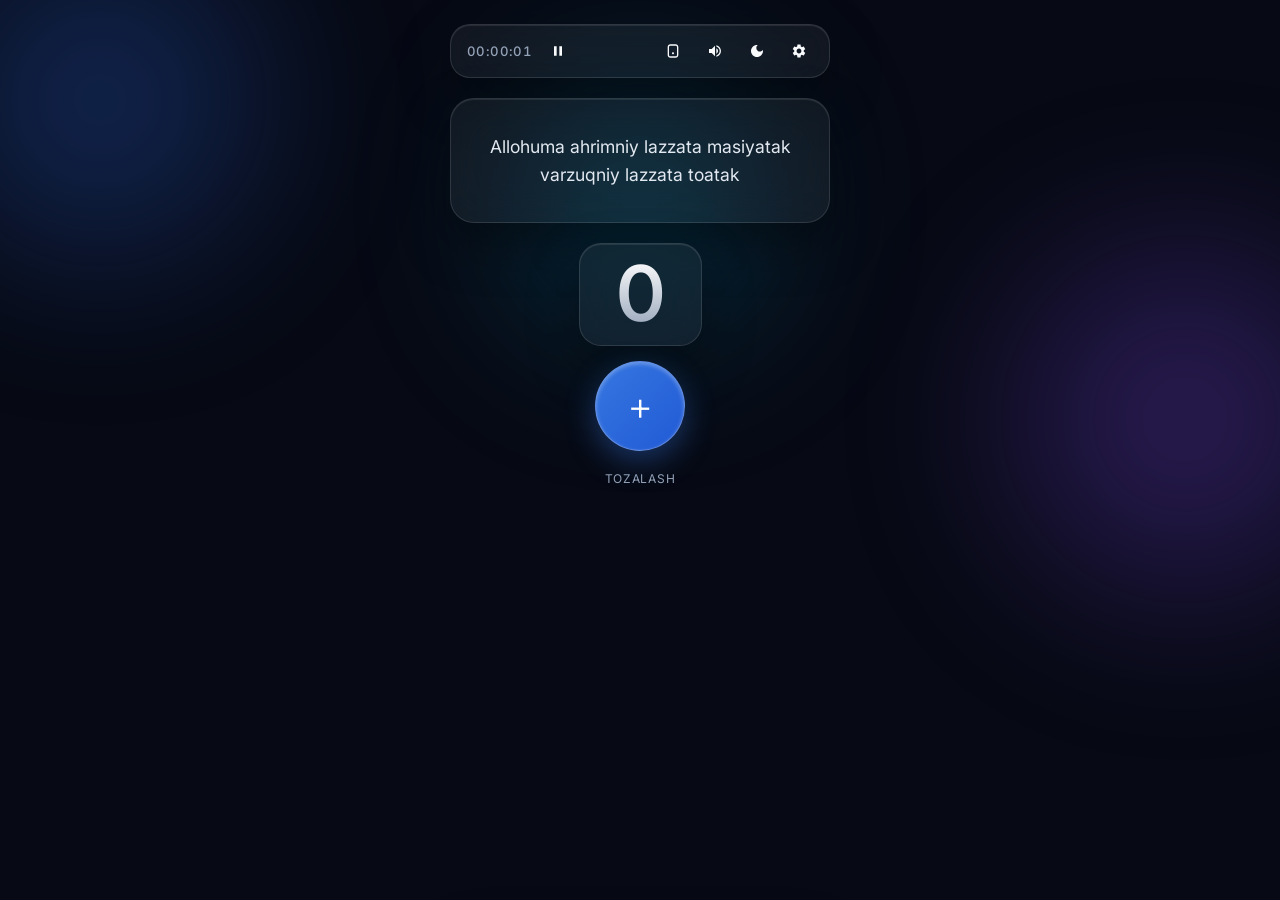
<file: index.html>
<!DOCTYPE html>
<html lang="uz" data-theme="dark">

<head>
    <meta charset="UTF-8">
    <meta name="viewport" content="width=device-width, initial-scale=1.0, maximum-scale=1.0, user-scalable=no">
    <title>iTasbeh</title>
    <!-- Brauzer tabidagi ikonka -->
    <link rel="icon" type="image/png" href="logo.png">
    <link rel="manifest" href="manifest.json">

    <!-- iPhone / iOS ekraniga saqlaganda chiqadigan App Icon -->
    <link rel="apple-touch-icon" href="logo.png">

    <!-- Mobil brauzer tepasining rangini ikonka foniga moslash -->
    <meta name="theme-color" content="#1a2e6e">
    <link rel="preconnect" href="https://fonts.googleapis.com">
    <link rel="preconnect" href="https://fonts.gstatic.com" crossorigin>
    <link href="https://fonts.googleapis.com/css2?family=Inter:wght@300;400;500;600&display=swap" rel="stylesheet">

    <style>
        :root {
            --bg-color: #070a14;
            --text-color: #f8fafc;
            --card-text: #e2e8f0;

            /* Glass Matte Theme Variables (Dark) */
            --glass-bg: rgba(255, 255, 255, 0.05);
            --glass-border: rgba(255, 255, 255, 0.12);
            --glass-blur: blur(24px);
            --glass-shadow: 0 20px 50px rgba(0, 0, 0, 0.4), inset 0 1px 1px rgba(255, 255, 255, 0.1);

            --timer-color: #94a3b8;
            --btn-reset-color: #94a3b8;
            --counter-grad-1: #ffffff;
            --counter-grad-2: #94a3b8;

            --panel-bg: rgba(13, 18, 30, 0.75);
            --panel-border: rgba(255, 255, 255, 0.15);
            --input-bg: rgba(255, 255, 255, 0.06);
            --input-border: rgba(255, 255, 255, 0.12);
            --input-text: #ffffff;
        }

        [data-theme="light"] {
            --bg-color: #f1f5f9;
            --text-color: #0f172a;
            --card-text: #334155;

            /* Glass Matte Theme Variables (Light) */
            --glass-bg: rgba(255, 255, 255, 0.55);
            --glass-border: rgba(255, 255, 255, 0.7);
            --glass-blur: blur(24px);
            --glass-shadow: 0 20px 40px rgba(31, 38, 135, 0.08), inset 0 1px 1px rgba(255, 255, 255, 0.9);

            --timer-color: #64748b;
            --btn-reset-color: #64748b;
            --counter-grad-1: #0f172a;
            --counter-grad-2: #475569;

            --panel-bg: rgba(255, 255, 255, 0.75);
            --panel-border: rgba(255, 255, 255, 0.6);
            --input-bg: rgba(0, 0, 0, 0.04);
            --input-border: rgba(0, 0, 0, 0.08);
            --input-text: #0f172a;
        }

        * {
            box-sizing: border-box;
            margin: 0;
            padding: 0;
            font-family: 'Inter', sans-serif;
            -webkit-tap-highlight-color: transparent;
            user-select: none;
            -webkit-user-select: none;
        }

        input, textarea {
            user-select: text;
            -webkit-user-select: text;
        }

        body {
            background-color: var(--bg-color);
            color: var(--text-color);
            width: 100vw;
            height: 100vh;
            height: -webkit-fill-available;
            display: flex;
            flex-direction: column;
            justify-content: space-between;
            align-items: center;
            padding: 24px 16px 20px 16px;
            overflow: hidden;
            position: relative;
            transition: background 0.4s ease;
        }

        /* 🌈 HARAKATLANUVCHI GRADIENT SHARLAR (BACKGROUND) */
        .bg-glow {
            position: absolute;
            border-radius: 50%;
            z-index: -1;
            filter: blur(90px);
            opacity: 0.28;
            pointer-events: none;
            will-change: transform;
        }

        .glow-1 {
            width: 320px;
            height: 320px;
            background: radial-gradient(circle, #3b82f6, #1d4ed8);
            top: -60px;
            left: -60px;
            animation: floatGlow1 14s ease-in-out infinite alternate;
        }

        .glow-2 {
            width: 350px;
            height: 350px;
            background: radial-gradient(circle, #8b5cf6, #6d28d9);
            bottom: -80px;
            right: -80px;
            animation: floatGlow2 16s ease-in-out infinite alternate;
        }

        .glow-3 {
            width: 250px;
            height: 250px;
            background: radial-gradient(circle, #06b6d4, #0284c7);
            top: 40%;
            left: 50%;
            transform: translate(-50%, -50%);
            animation: floatGlow3 18s ease-in-out infinite alternate;
        }

        @keyframes floatGlow1 {
            0% { transform: translate(0, 0) scale(1); }
            50% { transform: translate(60px, 40px) scale(1.1); }
            100% { transform: translate(-20px, 80px) scale(0.9); }
        }

        @keyframes floatGlow2 {
            0% { transform: translate(0, 0) scale(1); }
            50% { transform: translate(-50px, -60px) scale(1.15); }
            100% { transform: translate(30px, -30px) scale(0.95); }
        }

        @keyframes floatGlow3 {
            0% { transform: translate(-50%, -50%) scale(0.9); }
            50% { transform: translate(-30%, -40%) scale(1.2); }
            100% { transform: translate(-70%, -60%) scale(1); }
        }

        .confetti-container {
            position: absolute;
            top: 0;
            left: 0;
            width: 100%;
            height: 100%;
            pointer-events: none;
            overflow: hidden;
            z-index: 999;
        }

        .confetti {
            position: absolute;
            width: 6px;
            height: 6px;
            background-color: #60a5fa;
            animation: fall 1.4s ease-out forwards;
            border-radius: 50%;
            opacity: 0.8;
        }

        @keyframes fall {
            0% { transform: translateY(0) rotate(0deg) scale(1); opacity: 1; }
            100% { transform: translateY(200px) rotate(360deg) scale(0.2); opacity: 0; }
        }

        /* Yuqori boshqaruv paneli */
        .top-controls {
            width: 100%;
            max-width: 380px;
            display: flex;
            justify-content: space-between;
            align-items: center;
            background: var(--glass-bg);
            backdrop-filter: var(--glass-blur);
            -webkit-backdrop-filter: var(--glass-blur);
            border: 1px solid var(--glass-border);
            padding: 8px 12px;
            border-radius: 20px;
            box-shadow: var(--glass-shadow);
        }

        .timer-freeze-group {
            display: flex;
            align-items: center;
            gap: 8px;
            padding-left: 4px;
        }

        .timer {
            font-size: 0.82rem;
            font-weight: 500;
            color: var(--timer-color);
            font-variant-numeric: tabular-nums;
            letter-spacing: 0.03em;
        }

        .actions-group {
            display: flex;
            gap: 6px;
        }

        .icon-btn {
            background: transparent;
            border: 1px solid transparent;
            color: var(--text-color);
            width: 36px;
            height: 36px;
            border-radius: 12px;
            cursor: pointer;
            display: flex;
            align-items: center;
            justify-content: center;
            transition: all 0.25s cubic-bezier(0.4, 0, 0.2, 1);
        }

        .icon-btn svg {
            width: 16px;
            height: 16px;
            fill: currentColor;
        }

        .icon-btn:hover {
            background: var(--input-bg);
            border-color: var(--glass-border);
        }

        .icon-btn:active {
            transform: scale(0.92);
        }

        .icon-btn.active-freeze {
            background: rgba(239, 68, 68, 0.15);
            color: #ef4444;
            border-color: rgba(239, 68, 68, 0.3);
        }

        /* Asosiy kontent */
        .main-content {
            width: 100%;
            max-width: 380px;
            display: flex;
            flex-direction: column;
            align-items: center;
            text-align: center;
            margin: auto 0;
        }

        .duo-card {
            width: 100%;
            margin: 20px 0;
            padding: 20px;
            background: var(--glass-bg);
            backdrop-filter: var(--glass-blur);
            -webkit-backdrop-filter: var(--glass-blur);
            border: 1px solid var(--glass-border);
            border-radius: 24px;
            box-shadow: var(--glass-shadow);
            min-height: 125px;
            display: flex;
            align-items: center;
            justify-content: center;
            position: relative;
        }

        .duo-text {
            font-size: 1.1rem;
            font-weight: 400;
            line-height: 1.55;
            color: var(--card-text);
            animation: fadeIn 0.3s ease;
            word-break: break-word;
            user-select: text;
            -webkit-user-select: text;
        }

        .counter-wrapper {
            background: var(--glass-bg);
            backdrop-filter: var(--glass-blur);
            -webkit-backdrop-filter: var(--glass-blur);
            border: 1px solid var(--glass-border);
            padding: 12px 36px;
            border-radius: 22px;
            box-shadow: var(--glass-shadow);
            display: inline-flex;
            justify-content: center;
            align-items: center;
        }

        .counter-value {
            font-size: 4.8rem;
            font-weight: 600;
            line-height: 1;
            background: linear-gradient(180deg, var(--counter-grad-1) 0%, var(--counter-grad-2) 100%);
            -webkit-background-clip: text;
            -webkit-text-fill-color: transparent;
            letter-spacing: -1px;
            font-variant-numeric: tabular-nums;
        }

        .bottom-panel {
            width: 100%;
            max-width: 380px;
            display: flex;
            flex-direction: column;
            align-items: center;
            gap: 12px;
        }

        .btn-plus {
            width: 90px;
            height: 90px;
            border-radius: 50%;
            border: 1px solid rgba(255, 255, 255, 0.25);
            background: linear-gradient(135deg, rgba(59, 130, 246, 0.9) 0%, rgba(37, 99, 235, 0.9) 100%);
            backdrop-filter: var(--glass-blur);
            -webkit-backdrop-filter: var(--glass-blur);
            color: white;
            font-size: 2.5rem;
            font-weight: 300;
            cursor: pointer;
            display: flex;
            margin-top: 15px;
            justify-content: center;
            align-items: center;
            box-shadow: 0 10px 30px rgba(59, 130, 246, 0.35), inset 0 2px 4px rgba(255, 255, 255, 0.3);
            transition: transform 0.15s cubic-bezier(0.4, 0, 0.2, 1), box-shadow 0.2s ease;
            outline: none;
        }

        .btn-plus:active {
            transform: scale(0.92);
            box-shadow: 0 4px 15px rgba(59, 130, 246, 0.25);
        }

        .btn-reset {
            background: transparent;
            border: none;
            color: var(--btn-reset-color);
            font-size: 0.75rem;
            cursor: pointer;
            letter-spacing: 0.06em;
            text-transform: uppercase;
            padding: 8px 16px;
            border-radius: 10px;
            transition: all 0.2s ease;
        }

        .btn-reset:hover {
            color: #ef4444;
            background: rgba(239, 68, 68, 0.1);
        }

        /* MODAL OVERLAY */
        .modal-overlay {
            position: fixed;
            top: 0;
            left: 0;
            width: 100%;
            height: 100%;
            background: rgba(0, 0, 0, 0.45);
            backdrop-filter: blur(12px);
            -webkit-backdrop-filter: blur(12px);
            display: flex;
            justify-content: center;
            align-items: flex-end;
            z-index: 1000;
            opacity: 0;
            pointer-events: none;
            transition: opacity 0.3s cubic-bezier(0.16, 1, 0.3, 1);
        }

        .modal-overlay.active {
            opacity: 1;
            pointer-events: auto;
        }

        .modal-content {
            background: var(--panel-bg);
            backdrop-filter: blur(30px);
            -webkit-backdrop-filter: blur(30px);
            width: 100%;
            max-width: 400px;
            max-height: 82vh;
            border-radius: 28px 28px 0 0;
            padding: 22px;
            display: flex;
            flex-direction: column;
            gap: 16px;
            box-shadow: 0 -20px 50px rgba(0, 0, 0, 0.4), inset 0 1px 1px rgba(255, 255, 255, 0.2);
            border: 1px solid var(--panel-border);
            border-bottom: none;
            transform: translateY(100%);
            transition: transform 0.35s cubic-bezier(0.16, 1, 0.3, 1);
            overflow-y: auto;
        }

        .modal-overlay.active .modal-content {
            transform: translateY(0);
        }

        .modal-header {
            display: flex;
            justify-content: space-between;
            align-items: center;
        }

        .modal-header h3 {
            font-size: 0.95rem;
            font-weight: 600;
            letter-spacing: -0.01em;
        }

        .close-modal {
            background: var(--input-bg);
            border: 1px solid var(--glass-border);
            color: var(--text-color);
            width: 32px;
            height: 32px;
            border-radius: 50%;
            cursor: pointer;
            display: flex;
            align-items: center;
            justify-content: center;
            transition: background 0.2s;
        }

        .close-modal svg {
            width: 14px;
            height: 14px;
            fill: currentColor;
        }

        .reset-modal-overlay {
            align-items: center;
        }

        .reset-modal-content {
            align-self: center;
            margin: auto;
            border-radius: 28px;
            border: 1px solid var(--panel-border);
            text-align: center;
            padding: 24px;
            gap: 18px;
            width: 90%;
            max-width: 340px;
            transform: scale(0.9);
            box-shadow: 0 25px 60px rgba(0, 0, 0, 0.5), inset 0 1px 1px rgba(255, 255, 255, 0.25);
            transition: transform 0.3s cubic-bezier(0.16, 1, 0.3, 1);
        }

        .modal-overlay.active .reset-modal-content {
            transform: scale(1);
        }

        .reset-modal-title {
            font-size: 1.05rem;
            font-weight: 600;
        }

        .reset-modal-desc {
            font-size: 0.85rem;
            color: var(--timer-color);
            line-height: 1.4;
        }

        .reset-modal-actions {
            display: flex;
            gap: 10px;
            margin-top: 6px;
        }

        .btn-confirm-yes {
            flex: 1;
            background: linear-gradient(135deg, #ef4444 0%, #dc2626 100%);
            color: white;
            border: none;
            padding: 12px;
            border-radius: 14px;
            font-weight: 500;
            font-size: 0.85rem;
            cursor: pointer;
            box-shadow: 0 4px 15px rgba(239, 68, 68, 0.3);
            transition: transform 0.15s ease, opacity 0.2s;
        }

        .btn-confirm-no {
            flex: 1;
            background: var(--input-bg);
            border: 1px solid var(--input-border);
            color: var(--text-color);
            padding: 12px;
            border-radius: 14px;
            font-weight: 500;
            font-size: 0.85rem;
            cursor: pointer;
            transition: background 0.2s;
        }

        .btn-confirm-yes:active,
        .btn-confirm-no:active {
            transform: scale(0.95);
        }

        .admin-section {
            text-align: left;
            display: flex;
            flex-direction: column;
            gap: 6px;
        }

        .admin-section label {
            font-size: 0.75rem;
            color: var(--timer-color);
            font-weight: 500;
        }

        .admin-section textarea,
        .admin-section input[type="text"],
        .admin-section input[type="range"] {
            width: 100%;
            background: var(--input-bg);
            border: 1px solid var(--input-border);
            color: var(--input-text);
            padding: 10px;
            border-radius: 12px;
            font-size: 0.85rem;
            outline: none;
            resize: none;
            transition: border-color 0.2s;
        }

        .admin-section textarea:focus {
            border-color: rgba(59, 130, 246, 0.5);
        }

        .admin-section textarea {
            height: 65px;
        }

        .btn-primary {
            background: linear-gradient(135deg, #3b82f6 0%, #2563eb 100%);
            color: white;
            border: none;
            padding: 10px;
            border-radius: 12px;
            cursor: pointer;
            font-weight: 500;
            width: 100%;
            font-size: 0.82rem;
            box-shadow: 0 4px 15px rgba(59, 130, 246, 0.25);
            transition: opacity 0.2s;
        }

        .btn-primary:active {
            opacity: 0.9;
        }

        .duo-list-admin {
            max-height: 180px;
            overflow-y: auto;
            display: flex;
            flex-direction: column;
            gap: 8px;
        }

        .duo-item-admin {
            display: flex;
            flex-direction: column;
            background: var(--input-bg);
            border: 1px solid var(--input-border);
            padding: 10px;
            border-radius: 12px;
            font-size: 0.78rem;
            gap: 8px;
        }

        .duo-item-top {
            display: flex;
            justify-content: space-between;
            align-items: center;
            gap: 8px;
        }

        .duo-item-top span {
            overflow: hidden;
            text-overflow: ellipsis;
            white-space: nowrap;
            color: var(--text-color);
            font-weight: 500;
        }

        .duo-edit-area {
            display: none;
            flex-direction: column;
            gap: 6px;
        }

        .duo-edit-area textarea {
            width: 100%;
            background: var(--bg-color);
            border: 1px solid var(--input-border);
            color: var(--input-text);
            padding: 8px;
            border-radius: 8px;
            font-size: 0.78rem;
            resize: none;
            height: 50px;
            outline: none;
        }

        .duo-item-actions {
            display: flex;
            gap: 6px;
        }

        .btn-action {
            border: none;
            padding: 5px 10px;
            border-radius: 6px;
            cursor: pointer;
            font-size: 0.72rem;
            font-weight: 500;
            display: inline-flex;
            align-items: center;
            gap: 4px;
            transition: transform 0.1s;
        }

        .btn-action svg {
            width: 12px;
            height: 12px;
            fill: currentColor;
        }

        .btn-action:active {
            transform: scale(0.95);
        }

        .btn-edit {
            background: rgba(59, 130, 246, 0.12);
            color: #3b82f6;
        }

        .btn-save {
            background: #10b981;
            color: white;
        }

        .btn-cancel {
            background: var(--glass-bg);
            color: var(--timer-color);
            border: 1px solid var(--glass-border);
        }

        .btn-delete {
            background: rgba(239, 68, 68, 0.12);
            color: #ef4444;
        }

        @keyframes fadeIn {
            from {
                opacity: 0;
                transform: translateY(3px);
            }

            to {
                opacity: 1;
                transform: translateY(0);
            }
        }

        /* PWA BANNER */
        .pwa-glass-banner {
            position: fixed;
            bottom: -220px;
            left: 0;
            width: 100%;
            display: flex;
            justify-content: center;
            padding: 0 16px;
            z-index: 2000;
            pointer-events: none;
            transition: transform 0.45s cubic-bezier(0.16, 1, 0.3, 1), opacity 0.4s ease;
            opacity: 0;
        }

        .pwa-glass-banner.show {
            transform: translateY(-24px);
            opacity: 1;
            pointer-events: auto;
        }

        .pwa-glass-card {
            width: 100%;
            max-width: 380px;
            background: var(--panel-bg);
            backdrop-filter: var(--glass-blur);
            -webkit-backdrop-filter: var(--glass-blur);
            border: 1px solid var(--panel-border);
            border-radius: 26px;
            padding: 16px;
            box-shadow: 0 20px 45px rgba(0, 0, 0, 0.45), inset 0 1px 1px rgba(255, 255, 255, 0.2);
            display: flex;
            flex-direction: column;
            gap: 12px;
        }

        .pwa-glass-header {
            display: flex;
            align-items: center;
            gap: 12px;
        }

        .pwa-app-icon {
            width: 44px;
            height: 44px;
            border-radius: 14px;
            object-fit: cover;
            box-shadow: 0 6px 15px rgba(0, 0, 0, 0.25);
            border: 1px solid var(--glass-border);
        }

        .pwa-app-info {
            display: flex;
            flex-direction: column;
            text-align: left;
        }

        .pwa-app-title {
            font-size: 0.95rem;
            font-weight: 600;
            color: var(--text-color);
            letter-spacing: -0.01em;
        }

        .pwa-app-sub {
            font-size: 0.72rem;
            color: #3b82f6;
            font-weight: 500;
            margin-top: 1px;
        }

        .pwa-glass-desc {
            font-size: 0.8rem;
            color: var(--timer-color);
            line-height: 1.4;
            text-align: left;
            margin: 0 2px;
        }

        .pwa-glass-actions {
            display: flex;
            gap: 10px;
            margin-top: 2px;
        }

        .pwa-btn-install {
            flex: 1;
            background: linear-gradient(135deg, #3b82f6 0%, #2563eb 100%);
            color: white;
            border: none;
            padding: 11px;
            border-radius: 14px;
            font-weight: 600;
            font-size: 0.82rem;
            cursor: pointer;
            box-shadow: 0 6px 18px rgba(59, 130, 246, 0.35), inset 0 1px 1px rgba(255, 255, 255, 0.3);
            transition: transform 0.15s ease, opacity 0.2s;
        }

        .pwa-btn-cancel {
            flex: 0.8;
            background: var(--input-bg);
            border: 1px solid var(--input-border);
            color: var(--text-color);
            padding: 11px;
            border-radius: 14px;
            font-weight: 500;
            font-size: 0.82rem;
            cursor: pointer;
            transition: background 0.2s;
        }

        .pwa-btn-install:active,
        .pwa-btn-cancel:active {
            transform: scale(0.95);
        }
    </style>
</head>

<body>

    <div class="bg-glow glow-1"></div>
    <div class="bg-glow glow-2"></div>
    <div class="bg-glow glow-3"></div>

    <div class="confetti-container" id="confettiContainer"></div>

    <!-- Yuqori panel -->
    <div class="top-controls">
        <div class="timer-freeze-group">
            <div class="timer" id="timerDisplay">00:00:00</div>
            <button class="icon-btn" id="freezeToggleBtn" title="Pauza / Freeze">
                <svg viewBox="0 0 24 24">
                    <path d="M6 19h4V5H6v14zm8-14v14h4V5h-4z" />
                </svg>
            </button>
        </div>
        <div class="actions-group">
            <button class="icon-btn" id="vibroToggleBtn" title="Tebranishni yoqish/o'chirish">
                <svg viewBox="0 0 24 24">
                    <path
                        d="M16 4.01C17.1 4.01 18 4.9 18 6v12c0 1.1-.9 1.99-2 1.99H8c-1.1 0-2-.89-2-1.99V6c0-1.1.9-1.99 2-1.99h8zM16 2H8C5.79 2 4 3.79 4 6v12c0 2.21 1.79 4 4 4h8c2.21 0 4-1.79 4-4V6c0-2.21-1.79-4-4-4zm-4 15c-.83 0-1.5-.67-1.5-1.5s.67-1.5 1.5-1.5 1.5.67 1.5 1.5-.67 1.5-1.5 1.5z" />
                </svg>
            </button>
            <button class="icon-btn" id="soundToggleBtn" title="Ovozni yoqish/o'chirish">
                <svg viewBox="0 0 24 24">
                    <path
                        d="M3 9v6h4l5 5V4L7 9H3zm13.5 3c0-1.77-1.02-3.29-2.5-4.03v8.05c1.48-.73 2.5-2.25 2.5-4.02zM14 3.23v2.06c2.89.86 5 3.54 5 6.71s-2.11 5.85-5 6.71v2.06c4.01-.91 7-4.49 7-8.77s-2.99-7.86-7-8.77z" />
                </svg>
            </button>
            <button class="icon-btn" id="themeToggleBtn" title="Rejimni o'zgartirish">
                <svg viewBox="0 0 24 24">
                    <path
                        d="M12 7c-2.76 0-5 2.24-5 5s2.24 5 5 5 5-2.24 5-5-2.24-5-5-5zM2 13h2c.55 0 1-.45 1-1s-.45-1-1-1H2c-.55 0-1 .45-1 1s.45 1 1 1zm18 0h2c.55 0 1-.45 1-1s-.45-1-1-1h-2c-.55 0-1 .45-1 1s.45 1 1 1zM11 2v2c0 .55.45 1 1 1s1-.45 1-1V2c0-.55-.45-1-1-1s-1 .45-1 1zm0 18v2c0 .55.45 1 1 1s1-.45 1-1v-2c0-.55-.45-1-1-1s-1 .45-1 1zM5.99 4.58c-.39-.39-1.03-.39-1.41 0-.39.39-.39 1.03 0 1.41l1.06 1.06c.39.39 1.03.39 1.41 0s.39-1.03 0-1.41L5.99 4.58zm12.37 12.37c-.39-.39-1.03-.39-1.41 0-.39.39-.39 1.03 0 1.41l1.06 1.06c.39.39 1.03.39 1.41 0 .39-.39.39-1.03 0-1.41l-1.06-1.06zm1.06-10.96c.39-.39.39-1.03 0-1.41-.39-.39-1.03-.39-1.41 0l-1.06 1.06c-.39.39-.39 1.03 0 1.41s1.03.39 1.41 0l1.06-1.06zM7.05 18.36c.39-.39.39-1.03 0-1.41-.39-.39-.39-1.03-1.41 0l-1.06 1.06c-.39.39-.39 1.03 0 1.41s1.03.39 1.41 0l1.06-1.06z" />
                </svg>
            </button>
            <button class="icon-btn" id="adminOpenBtn" title="Admin panel">
                <svg viewBox="0 0 24 24">
                    <path
                        d="M19.14 12.94c.04-.3.06-.61.06-.94 0-.32-.02-.64-.07-.94l2.03-1.58c.18-.14.23-.41.12-.61l-1.92-3.32c-.12-.22-.37-.29-.59-.22l-2.39.96c-.5-.38-1.03-.7-1.62-.94l-.36-2.54c-.04-.24-.24-.41-.48-.41h-3.84c-.24 0-.43.17-.47.41l-.36 2.54c-.59.24-1.13.57-1.62.94l-2.39-.96c-.22-.08-.47 0-.59.22L2.74 8.87c-.12.21-.08.47.12.61l2.03 1.58c-.05.3-.09.63-.09.94s.02.64.07.94l-2.03 1.58c-.18.14-.23.41-.12.61l1.92 3.32c.12.22.37.29.59.22l2.39-.96c.5.38 1.03.7 1.62.94l.36 2.54c.05.24.24.41.48.41h3.84c.24 0 .44-.17.47-.41l.36-2.54c.59-.24 1.13-.56 1.62-.94l2.39.96c.22.08.47 0 .59-.22l1.92-3.32c.12-.22.07-.47-.12-.61l-2.01-1.58zM12 15.6c-1.98 0-3.6-1.62-3.6-3.6s1.62-3.6 3.6-3.6 3.6 1.62 3.6 3.6-1.62 3.6-3.6 3.6z" />
                </svg>
            </button>
        </div>
    </div>

    <!-- PWA INSTALL BANNER -->
    <div id="pwaInstallBanner" class="pwa-glass-banner">
        <div class="pwa-glass-card">
            <div class="pwa-glass-header">
                <img src="logo.png" alt="iTasbeh Logo" class="pwa-app-icon">
                <div class="pwa-app-info">
                    <span class="pwa-app-title">iTasbeh App</span>
                    <span class="pwa-app-sub">Offlayn rejimda tekor ishlaydi</span>
                </div>
            </div>
            <p class="pwa-glass-desc">
                Ilovani qurilmangizga o'rnatib, internet bo'lmaganda ham silliq ishlating.
            </p>
            <div class="pwa-glass-actions">
                <button id="pwaDismissBtn" class="pwa-btn-cancel">Keyinroq</button>
                <button id="pwaInstallBtn" class="pwa-btn-install">Yuklab olish</button>
            </div>
        </div>
    </div>

    <!-- Asosiy Kontent -->
    <div class="main-content">
        <div class="duo-card">
            <p class="duo-text" id="duoDisplay">Yuklanmoqda...</p>
        </div>
        <div class="counter-wrapper">
            <div class="counter-value" id="counterDisplay">0</div>
        </div>
    </div>

    <div class="bottom-panel">
        <button class="btn-plus" id="plusBtn" aria-label="Qo'shish">+</button>
        <button class="btn-reset" id="resetBtn">Tozalash</button>
    </div>

    <!-- RESET MODAL -->
    <div class="modal-overlay reset-modal-overlay" id="resetConfirmModal">
        <div class="modal-content reset-modal-content">
            <div class="reset-modal-title">Tozalashni tasdiqlang</div>
            <div class="reset-modal-desc">Rostan ham hisob va vaqtni boshqatdan nollashtirmoqchimisiz?</div>
            <div class="reset-modal-actions">
                <button class="btn-confirm-no" id="resetCancelBtn">Yo'q</button>
                <button class="btn-confirm-yes" id="resetConfirmBtn">Ha, tozalansin</button>
            </div>
        </div>
    </div>

    <!-- ADMIN PANEL MODAL -->
    <div class="modal-overlay" id="adminModal">
        <div class="modal-content">
            <div class="modal-header">
                <h3>Sozlamalar</h3>
                <button class="close-modal" id="adminCloseBtn">
                    <svg viewBox="0 0 24 24">
                        <path
                            d="M19 6.41L17.59 5 12 10.59 6.41 5 5 6.41 10.59 12 5 17.59 6.41 19 12 13.41 17.59 19 19 17.59 13.41 12z" />
                    </svg>
                </button>
            </div>

            <div class="admin-section">
                <label for="fontSizeRange">Shrift kattaligi: <span id="fontSizeVal">1.10</span>rem</label>
                <input type="range" id="fontSizeRange" min="0.9" max="1.5" step="0.05" value="1.10">
            </div>

            <div class="admin-section">
                <label for="newDuoInput">Yangi duo qo'shish:</label>
                <textarea id="newDuoInput" placeholder="Duoni shu yerga yozing..."></textarea>
                <button class="btn-primary" id="addDuoBtn">Qo'shish</button>
            </div>

            <div class="admin-section">
                <label>Duolar ro'yxati (<span id="duoCountLabel">0</span> ta):</label>
                <div class="duo-list-admin" id="duoListAdmin"></div>
            </div>
        </div>
    </div>

    <script>
        const storage = {
            getItem(key) {
                try { return localStorage.getItem(key); } catch (e) { return null; }
            },
            setItem(key, value) {
                try { localStorage.setItem(key, value); } catch (e) { }
            }
        };

        let duolar = JSON.parse(storage.getItem('duo_list')) || [
            "Ya Fattahu, Iftah li abwaba rahmatik",
            "Allohuma ahrimniy lazzata masiyatak varzuqniy lazzata toatak",
            "Bismillahillaziy laa yazurru ma’asmihi shay’un fil-arzi va laa fis-samaa’i va huvas-samiy’ul-‘aliym."
        ];

        const counterDisplay = document.getElementById('counterDisplay');
        const timerDisplay = document.getElementById('timerDisplay');
        const duoDisplay = document.getElementById('duoDisplay');
        const plusBtn = document.getElementById('plusBtn');
        const resetBtn = document.getElementById('resetBtn');
        const confettiContainer = document.getElementById('confettiContainer');

        const adminModal = document.getElementById('adminModal');
        const adminOpenBtn = document.getElementById('adminOpenBtn');
        const adminCloseBtn = document.getElementById('adminCloseBtn');

        const resetConfirmModal = document.getElementById('resetConfirmModal');
        const resetConfirmBtn = document.getElementById('resetConfirmBtn');
        const resetCancelBtn = document.getElementById('resetCancelBtn');

        const themeToggleBtn = document.getElementById('themeToggleBtn');
        const soundToggleBtn = document.getElementById('soundToggleBtn');
        const freezeToggleBtn = document.getElementById('freezeToggleBtn');
        const vibroToggleBtn = document.getElementById('vibroToggleBtn');

        const fontSizeRange = document.getElementById('fontSizeRange');
        const fontSizeVal = document.getElementById('fontSizeVal');
        const newDuoInput = document.getElementById('newDuoInput');
        const addDuoBtn = document.getElementById('addDuoBtn');
        const duoListAdmin = document.getElementById('duoListAdmin');
        const duoCountLabel = document.getElementById('duoCountLabel');

        let count = parseInt(storage.getItem('duo_count')) || 0;
        let totalSeconds = parseInt(storage.getItem('duo_seconds')) || 0;
        let soundEnabled = storage.getItem('duo_sound') !== 'false';
        let isFrozen = storage.getItem('duo_frozen') === 'true';
        let vibroEnabled = storage.getItem('duo_vibro') !== 'false';
        let timerInterval = null;

        updateVibroUI();
        updateSoundUI();

        function updateVibroUI() {
            vibroToggleBtn.style.opacity = vibroEnabled ? '1' : '0.4';
            vibroToggleBtn.title = vibroEnabled ? "Tebranish yoni (O'chirish)" : "Tebranish o'chiq (Yoqish)";
        }

        function updateSoundUI() {
            soundToggleBtn.style.opacity = soundEnabled ? '1' : '0.4';
            soundToggleBtn.title = soundEnabled ? "Ovoz yoni (O'chirish)" : "Ovoz o'chiq (Yoqish)";
        }

        function updateFreezeUI() {
            if (isFrozen) {
                freezeToggleBtn.innerHTML = '<svg viewBox="0 0 24 24"><path d="M8 5v14l11-7z"/></svg>';
                freezeToggleBtn.classList.add('active-freeze');
                freezeToggleBtn.title = "Davom etish (Unfreeze)";
            } else {
                freezeToggleBtn.innerHTML = '<svg viewBox="0 0 24 24"><path d="M6 19h4V5H6v14zm8-14v14h4V5h-4z"/></svg>';
                freezeToggleBtn.classList.remove('active-freeze');
                freezeToggleBtn.title = "Pauza (Freeze)";
            }
        }
        updateFreezeUI();

        let audioCtx = null;
        function playClickSound() {
            if (!soundEnabled) return;
            try {
                if (!audioCtx) {
                    audioCtx = new (window.AudioContext || window.webkitAudioContext)();
                }
                if (audioCtx.state === 'suspended') {
                    audioCtx.resume();
                }
                let osc = audioCtx.createOscillator();
                let gain = audioCtx.createGain();

                osc.type = 'sine';
                osc.frequency.setValueAtTime(500, audioCtx.currentTime);
                osc.frequency.exponentialRampToValueAtTime(150, audioCtx.currentTime + 0.03);

                gain.gain.setValueAtTime(0.08, audioCtx.currentTime);
                gain.gain.exponentialRampToValueAtTime(0.01, audioCtx.currentTime + 0.03);

                osc.connect(gain);
                gain.connect(audioCtx.destination);

                osc.start();
                osc.stop(audioCtx.currentTime + 0.03);
            } catch (e) { }
        }

        function triggerVibration() {
            if (vibroEnabled && navigator.vibrate) {
                try { navigator.vibrate(35); } catch (e) { }
            }
        }

        let usedDuos = JSON.parse(storage.getItem('duo_used_list')) || [];

        function getNextNonRepeatingDuo() {
            if (duolar.length === 0) return "Duolar mavjud emas.";

            if (usedDuos.length >= duolar.length) {
                usedDuos = [];
            }

            let availableDuos = duolar.filter((_, idx) => !usedDuos.includes(idx));
            if (availableDuos.length === 0) {
                usedDuos = [];
                availableDuos = [...duolar];
            }

            let randomSubIndex = Math.floor(Math.random() * availableDuos.length);
            let selectedDuoText = availableDuos[randomSubIndex];
            let originalIndex = duolar.indexOf(selectedDuoText);

            usedDuos.push(originalIndex);
            storage.setItem('duo_used_list', JSON.stringify(usedDuos));

            return selectedDuoText;
        }

        let currentDuo = storage.getItem('current_duo');
        if (!currentDuo || !duolar.includes(currentDuo)) {
            currentDuo = getNextNonRepeatingDuo();
            storage.setItem('current_duo', currentDuo);
        }

        let savedFontSize = storage.getItem('duo_font_size') || '1.10';
        duoDisplay.style.fontSize = savedFontSize + 'rem';
        fontSizeRange.value = savedFontSize;
        fontSizeVal.textContent = savedFontSize;

        let savedTheme = storage.getItem('duo_theme') || 'dark';
        document.documentElement.setAttribute('data-theme', savedTheme);
        themeToggleBtn.innerHTML = savedTheme === 'dark'
            ? '<svg viewBox="0 0 24 24"><path d="M12 3c-4.97 0-9 4.03-9 9s4.03 9 9 9 9-4.03 9-9c0-.46-.04-.92-.1-1.36-.98 1.37-2.58 2.26-4.4 2.26-3.03 0-5.5-2.47-5.5-5.5 0-1.82.89-3.42 2.26-4.4-.44-.06-.9-.1-1.36-.1z"/></svg>'
            : '<svg viewBox="0 0 24 24"><path d="M12 7c-2.76 0-5 2.24-5 5s2.24 5 5 5 5-2.24 5-5-2.24-5-5-5zM2 13h2c.55 0 1-.45 1-1s-.45-1-1-1H2c-.55 0-1 .45-1 1s.45 1 1 1zm18 0h2c.55 0 1-.45 1-1s-.45-1-1-1h-2c-.55 0-1 .45-1 1s.45 1 1 1zM11 2v2c0 .55.45 1 1 1s1-.45 1-1V2c0-.55-.45-1-1-1s-1 .45-1 1zm0 18v2c0 .55.45 1 1 1s1-.45 1-1v-2c0-.55-.45-1-1-1s-1 .45-1 1z"/></svg>';

        counterDisplay.textContent = count;
        duoDisplay.textContent = currentDuo;

        updateTimerDisplay();
        startTimer();

        function updateTimerDisplay() {
            const hours = String(Math.floor(totalSeconds / 3600)).padStart(2, '0');
            const minutes = String(Math.floor((totalSeconds % 3600) / 60)).padStart(2, '0');
            const seconds = String(totalSeconds % 60).padStart(2, '0');
            timerDisplay.textContent = `${hours}:${minutes}:${seconds}`;
        }

        function startTimer() {
            if (timerInterval) clearInterval(timerInterval);
            timerInterval = setInterval(() => {
                if (!isFrozen) {
                    totalSeconds++;
                    storage.setItem('duo_seconds', totalSeconds);
                    updateTimerDisplay();
                }
            }, 1000);
        }

        function triggerSurprise() {
            for (let i = 0; i < 18; i++) {
                let confetti = document.createElement('div');
                confetti.className = 'confetti';
                confetti.style.left = Math.random() * 100 + '%';
                confetti.style.top = Math.random() * 30 + '%';
                confettiContainer.appendChild(confetti);

                setTimeout(() => confetti.remove(), 1400);
            }
        }

        function checkMilestoneCross(prev, current) {
            let prevMilestone = Math.floor(prev / 100);
            let currentMilestone = Math.floor(current / 100);
            return currentMilestone > prevMilestone;
        }

        function addCount(amount) {
            if (isFrozen) return;

            playClickSound();
            triggerVibration();

            let prevCount = count;
            count += amount;

            counterDisplay.textContent = count;
            storage.setItem('duo_count', count);

            if (checkMilestoneCross(prevCount, count)) {
                triggerSurprise();
                currentDuo = getNextNonRepeatingDuo();
                storage.setItem('current_duo', currentDuo);

                duoDisplay.style.animation = 'none';
                duoDisplay.offsetHeight;
                duoDisplay.style.animation = 'fadeIn 0.3s ease';
                duoDisplay.textContent = currentDuo;
            }
        }

        plusBtn.addEventListener('click', () => {
            addCount(1);
        });

        window.addEventListener('keydown', (e) => {
            if (e.code === 'Space' && document.activeElement.tagName !== 'TEXTAREA' && document.activeElement.tagName !== 'INPUT') {
                e.preventDefault();
                addCount(1);
            }
        });

        freezeToggleBtn.addEventListener('click', () => {
            isFrozen = !isFrozen;
            storage.setItem('duo_frozen', isFrozen);
            updateFreezeUI();
        });

        resetBtn.addEventListener('click', () => {
            resetConfirmModal.classList.add('active');
        });

        resetCancelBtn.addEventListener('click', () => {
            resetConfirmModal.classList.remove('active');
        });

        resetConfirmBtn.addEventListener('click', () => {
            count = 0;
            totalSeconds = 0;
            isFrozen = false;
            usedDuos = [];
            currentDuo = getNextNonRepeatingDuo();

            storage.setItem('duo_count', count);
            storage.setItem('duo_seconds', totalSeconds);
            storage.setItem('duo_frozen', isFrozen);
            storage.setItem('duo_used_list', JSON.stringify(usedDuos));
            storage.setItem('current_duo', currentDuo);

            counterDisplay.textContent = count;
            timerDisplay.textContent = "00:00:00";
            duoDisplay.textContent = currentDuo;
            updateFreezeUI();

            resetConfirmModal.classList.remove('active');
        });

        soundToggleBtn.addEventListener('click', () => {
            soundEnabled = !soundEnabled;
            storage.setItem('duo_sound', soundEnabled);
            updateSoundUI();
        });

        vibroToggleBtn.addEventListener('click', () => {
            vibroEnabled = !vibroEnabled;
            storage.setItem('duo_vibro', vibroEnabled);
            updateVibroUI();
            if (vibroEnabled) triggerVibration();
        });

        adminOpenBtn.addEventListener('click', () => {
            renderAdminDuoList();
            adminModal.classList.add('active');
        });

        adminCloseBtn.addEventListener('click', () => {
            adminModal.classList.remove('active');
        });

        [adminModal, resetConfirmModal].forEach(modal => {
            modal.addEventListener('click', (e) => {
                if (e.target === modal) modal.classList.remove('active');
            });
        });

        themeToggleBtn.addEventListener('click', () => {
            let currentTheme = document.documentElement.getAttribute('data-theme');
            let newTheme = currentTheme === 'dark' ? 'light' : 'dark';
            document.documentElement.setAttribute('data-theme', newTheme);
            storage.setItem('duo_theme', newTheme);
            themeToggleBtn.innerHTML = newTheme === 'dark'
                ? '<svg viewBox="0 0 24 24"><path d="M12 3c-4.97 0-9 4.03-9 9s4.03 9 9 9 9-4.03 9-9c0-.46-.04-.92-.1-1.36-.98 1.37-2.58 2.26-4.4 2.26-3.03 0-5.5-2.47-5.5-5.5 0-1.82.89-3.42 2.26-4.4-.44-.06-.9-.1-1.36-.1z"/></svg>'
                : '<svg viewBox="0 0 24 24"><path d="M12 7c-2.76 0-5 2.24-5 5s2.24 5 5 5 5-2.24 5-5-2.24-5-5-2.24-5-5-5zM2 13h2c.55 0 1-.45 1-1s-.45-1-1-1H2c-.55 0-1 .45-1 1s.45 1 1 1zm18 0h2c.55 0 1-.45 1-1s-.45-1-1-1h-2c-.55 0-1 .45-1 1s.45 1 1 1zM11 2v2c0 .55.45 1 1 1s1-.45 1-1V2c0-.55-.45-1-1-1s-1 .45-1 1zm0 18v2c0 .55.45 1 1 1s1-.45 1-1v-2c0-.55-.45-1-1-1s-1 .45-1 1z"/></svg>';
        });

        fontSizeRange.addEventListener('input', (e) => {
            let val = e.target.value;
            fontSizeVal.textContent = val;
            duoDisplay.style.fontSize = val + 'rem';
            storage.setItem('duo_font_size', val);
        });

        addDuoBtn.addEventListener('click', () => {
            let text = newDuoInput.value.trim();
            if (text) {
                duolar.push(text);
                storage.setItem('duo_list', JSON.stringify(duolar));
                newDuoInput.value = '';
                renderAdminDuoList();
            }
        });

        function renderAdminDuoList() {
            duoListAdmin.innerHTML = '';
            duoCountLabel.textContent = duolar.length;
            if (duolar.length === 0) {
                duoListAdmin.innerHTML = '<span style="color:var(--timer-color); font-size:0.75rem; text-align:center; padding:5px;">Ro\'yxat bo\'sh</span>';
                return;
            }
            duolar.forEach((duo, index) => {
                let item = document.createElement('div');
                item.className = 'duo-item-admin';
                item.innerHTML = `
                    <div class="duo-item-top" id="view-mode-${index}">
                        <span>${index + 1}. ${duo}</span>
                        <div class="duo-item-actions">
                            <button class="btn-action btn-edit" onclick="toggleEdit(${index}, true)">
                                <svg viewBox="0 0 24 24"><path d="M3 17.25V21h3.75L17.81 9.94l-3.75-3.75L3 17.25zM20.71 7.04c.39-.39.39-1.02 0-1.41l-2.34-2.34c-.39-.39-1.02-.39-1.41 0l-1.83 1.83 3.75 3.75 1.83-1.83z"/></svg>
                                Tahrir
                            </button>
                            <button class="btn-action btn-delete" onclick="deleteDuo(${index})">
                                <svg viewBox="0 0 24 24"><path d="M6 19c0 1.1.9 2 2 2h8c1.1 0 2-.9 2-2V7H6v12zM19 4h-3.5l-1-1h-5l-1 1H5v2h14V4z"/></svg>
                                O'chirish
                            </button>
                        </div>
                    </div>
                    <div class="duo-edit-area" id="edit-mode-${index}">
                        <textarea id="edit-input-${index}">${duo}</textarea>
                        <div class="duo-item-actions">
                            <button class="btn-action btn-save" onclick="saveDuo(${index})">
                                <svg viewBox="0 0 24 24"><path d="M9 16.17L4.83 12l-1.42 1.41L9 19 21 7l-1.41-1.41z"/></svg>
                                Tasdiqlash
                            </button>
                            <button class="btn-action btn-cancel" onclick="toggleEdit(${index}, false)">
                                <svg viewBox="0 0 24 24"><path d="M19 6.41L17.59 5 12 10.59 6.41 5 5 6.41 10.59 12 5 17.59 6.41 19 12 13.41 17.59 13.41 12z"/></svg>
                                Bekor
                            </button>
                        </div>
                    </div>
                `;
                duoListAdmin.appendChild(item);
            });
        }

        window.toggleEdit = function (index, isEditing) {
            document.getElementById(`view-mode-${index}`).style.display = isEditing ? 'none' : 'flex';
            document.getElementById(`edit-mode-${index}`).style.display = isEditing ? 'flex' : 'none';
        }

        window.saveDuo = function (index) {
            let textarea = document.getElementById(`edit-input-${index}`);
            let updatedText = textarea.value.trim();
            if (!updatedText) {
                alert("Duo matni bo'sh bo'lishi mumkin emas!");
                return;
            }

            let oldText = duolar[index];
            duolar[index] = updatedText;
            storage.setItem('duo_list', JSON.stringify(duolar));

            if (currentDuo === oldText) {
                currentDuo = updatedText;
                storage.setItem('current_duo', currentDuo);
                duoDisplay.textContent = currentDuo;
            }

            renderAdminDuoList();
        }

        window.deleteDuo = function (index) {
            if (duolar.length <= 1) {
                alert("Eng kamida bitta duo qolishi kerak!");
                return;
            }
            let deletedDuo = duolar[index];
            duolar.splice(index, 1);
            storage.setItem('duo_list', JSON.stringify(duolar));

            usedDuos = [];
            storage.setItem('duo_used_list', JSON.stringify(usedDuos));

            if (currentDuo === deletedDuo) {
                currentDuo = getNextNonRepeatingDuo();
                storage.setItem('current_duo', currentDuo);
                duoDisplay.textContent = currentDuo;
            }
            renderAdminDuoList();
        }

        /* PWA CONTROL */
        const pwaBanner = document.getElementById('pwaInstallBanner');
        const pwaInstallBtn = document.getElementById('pwaInstallBtn');
        const pwaDismissBtn = document.getElementById('pwaDismissBtn');
        let deferredPrompt = null;

        const isStandalone = window.matchMedia('(display-mode: standalone)').matches
            || window.navigator.standalone
            || document.referrer.includes('android-app://');

        const isDismissed = storage.getItem('pwa_banner_dismissed') === 'true';

        function showInstallBanner() {
            if (!isStandalone && !isDismissed && pwaBanner) {
                setTimeout(() => {
                    pwaBanner.classList.add('show');
                }, 1000);
            }
        }

        window.addEventListener('beforeinstallprompt', (e) => {
            e.preventDefault();
            deferredPrompt = e;
            showInstallBanner();
        });

        if (document.readyState === 'complete') {
            showInstallBanner();
        } else {
            window.addEventListener('load', showInstallBanner);
        }

        if (pwaInstallBtn) {
            pwaInstallBtn.addEventListener('click', async () => {
                if (deferredPrompt) {
                    pwaBanner.classList.remove('show');
                    deferredPrompt.prompt();
                    const { outcome } = await deferredPrompt.userChoice;
                    if (outcome === 'accepted') {
                        storage.setItem('pwa_banner_dismissed', 'true');
                    }
                    deferredPrompt = null;
                } else {
                    alert("Ilovani o'rnatish uchun:\n1. Brauzer menyusini (Ulashish/Share) bosing.\n2. 'Ekranga qo'shish' (Add to Home Screen) tugmasini tanlang.");
                    pwaBanner.classList.remove('show');
                }
            });
        }

        if (pwaDismissBtn) {
            pwaDismissBtn.addEventListener('click', () => {
                pwaBanner.classList.remove('show');
                storage.setItem('pwa_banner_dismissed', 'true');
            });
        }

        if ('serviceWorker' in navigator) {
            window.addEventListener('load', () => {
                navigator.serviceWorker.register('./sw.js')
                    .then(reg => console.log('Service Worker tayyor:', reg))
                    .catch(err => console.log('Service Worker xatosi:', err));
            });
        }
    </script>
</body>

</html>
</file>
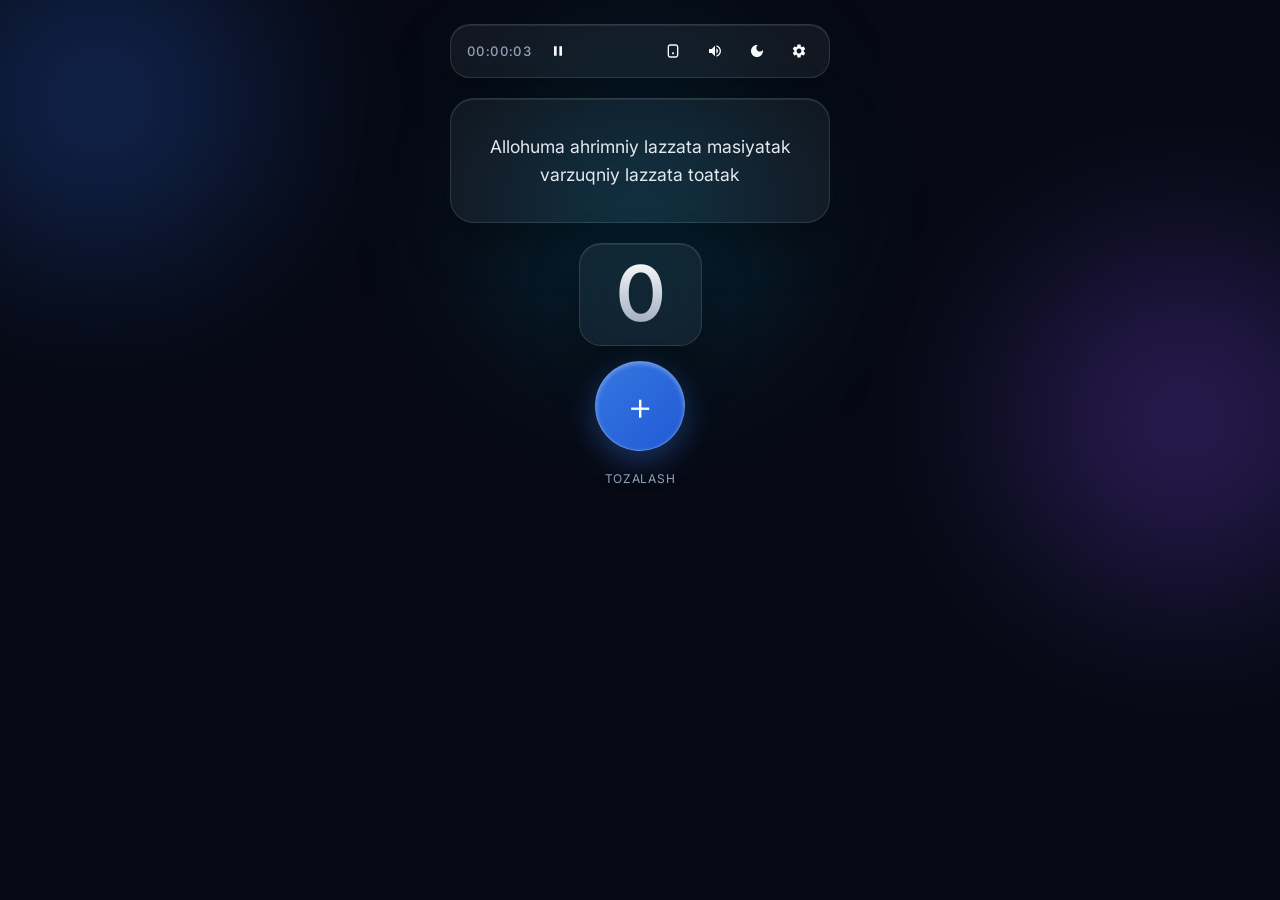
<file: gemini-code-1787536784504.html>
<!DOCTYPE html>
<html lang="uz" data-theme="dark">

<head>
    <meta charset="UTF-8">
    <meta name="viewport" content="width=device-width, initial-scale=1.0, maximum-scale=1.0, user-scalable=no">
    <title>iTasbeh</title>
    <!-- Brauzer tabidagi ikonka -->
    <link rel="icon" type="image/png" href="logo.png">
    <link rel="manifest" href="manifest.json">

    <!-- iPhone / iOS ekraniga saqlaganda chiqadigan App Icon -->
    <link rel="apple-touch-icon" href="logo.png">

    <!-- Mobil brauzer tepasining rangini ikonka foniga moslash -->
    <meta name="theme-color" content="#1a2e6e">
    <link rel="preconnect" href="https://fonts.googleapis.com">
    <link rel="preconnect" href="https://fonts.gstatic.com" crossorigin>
    <link href="https://fonts.googleapis.com/css2?family=Inter:wght@300;400;500;600&display=swap" rel="stylesheet">

    <style>
        :root {
            --bg-color: #070a14;
            --text-color: #f8fafc;
            --card-text: #e2e8f0;

            /* Glass Matte Theme Variables (Dark) */
            --glass-bg: rgba(255, 255, 255, 0.05);
            --glass-border: rgba(255, 255, 255, 0.12);
            --glass-blur: blur(24px);
            --glass-shadow: 0 20px 50px rgba(0, 0, 0, 0.4), inset 0 1px 1px rgba(255, 255, 255, 0.1);

            --timer-color: #94a3b8;
            --btn-reset-color: #94a3b8;
            --counter-grad-1: #ffffff;
            --counter-grad-2: #94a3b8;

            --panel-bg: rgba(13, 18, 30, 0.75);
            --panel-border: rgba(255, 255, 255, 0.15);
            --input-bg: rgba(255, 255, 255, 0.06);
            --input-border: rgba(255, 255, 255, 0.12);
            --input-text: #ffffff;
        }

        [data-theme="light"] {
            --bg-color: #f1f5f9;
            --text-color: #0f172a;
            --card-text: #334155;

            /* Glass Matte Theme Variables (Light) */
            --glass-bg: rgba(255, 255, 255, 0.55);
            --glass-border: rgba(255, 255, 255, 0.7);
            --glass-blur: blur(24px);
            --glass-shadow: 0 20px 40px rgba(31, 38, 135, 0.08), inset 0 1px 1px rgba(255, 255, 255, 0.9);

            --timer-color: #64748b;
            --btn-reset-color: #64748b;
            --counter-grad-1: #0f172a;
            --counter-grad-2: #475569;

            --panel-bg: rgba(255, 255, 255, 0.75);
            --panel-border: rgba(255, 255, 255, 0.6);
            --input-bg: rgba(0, 0, 0, 0.04);
            --input-border: rgba(0, 0, 0, 0.08);
            --input-text: #0f172a;
        }

        * {
            box-sizing: border-box;
            margin: 0;
            padding: 0;
            font-family: 'Inter', sans-serif;
            -webkit-tap-highlight-color: transparent;
            user-select: none;
            -webkit-user-select: none;
        }

        input, textarea {
            user-select: text;
            -webkit-user-select: text;
        }

        body {
            background-color: var(--bg-color);
            color: var(--text-color);
            width: 100vw;
            height: 100vh;
            height: -webkit-fill-available;
            display: flex;
            flex-direction: column;
            justify-content: space-between;
            align-items: center;
            padding: 24px 16px 20px 16px;
            overflow: hidden;
            position: relative;
            transition: background 0.4s ease;
        }

        /* 🌈 HARAKATLANUVCHI GRADIENT SHARLAR (BACKGROUND) */
        .bg-glow {
            position: absolute;
            border-radius: 50%;
            z-index: -1;
            filter: blur(90px);
            opacity: 0.28;
            pointer-events: none;
            will-change: transform;
        }

        .glow-1 {
            width: 320px;
            height: 320px;
            background: radial-gradient(circle, #3b82f6, #1d4ed8);
            top: -60px;
            left: -60px;
            animation: floatGlow1 14s ease-in-out infinite alternate;
        }

        .glow-2 {
            width: 350px;
            height: 350px;
            background: radial-gradient(circle, #8b5cf6, #6d28d9);
            bottom: -80px;
            right: -80px;
            animation: floatGlow2 16s ease-in-out infinite alternate;
        }

        .glow-3 {
            width: 250px;
            height: 250px;
            background: radial-gradient(circle, #06b6d4, #0284c7);
            top: 40%;
            left: 50%;
            transform: translate(-50%, -50%);
            animation: floatGlow3 18s ease-in-out infinite alternate;
        }

        @keyframes floatGlow1 {
            0% { transform: translate(0, 0) scale(1); }
            50% { transform: translate(60px, 40px) scale(1.1); }
            100% { transform: translate(-20px, 80px) scale(0.9); }
        }

        @keyframes floatGlow2 {
            0% { transform: translate(0, 0) scale(1); }
            50% { transform: translate(-50px, -60px) scale(1.15); }
            100% { transform: translate(30px, -30px) scale(0.95); }
        }

        @keyframes floatGlow3 {
            0% { transform: translate(-50%, -50%) scale(0.9); }
            50% { transform: translate(-30%, -40%) scale(1.2); }
            100% { transform: translate(-70%, -60%) scale(1); }
        }

        .confetti-container {
            position: absolute;
            top: 0;
            left: 0;
            width: 100%;
            height: 100%;
            pointer-events: none;
            overflow: hidden;
            z-index: 999;
        }

        .confetti {
            position: absolute;
            width: 6px;
            height: 6px;
            background-color: #60a5fa;
            animation: fall 1.4s ease-out forwards;
            border-radius: 50%;
            opacity: 0.8;
        }

        @keyframes fall {
            0% { transform: translateY(0) rotate(0deg) scale(1); opacity: 1; }
            100% { transform: translateY(200px) rotate(360deg) scale(0.2); opacity: 0; }
        }

        /* Yuqori boshqaruv paneli */
        .top-controls {
            width: 100%;
            max-width: 380px;
            display: flex;
            justify-content: space-between;
            align-items: center;
            background: var(--glass-bg);
            backdrop-filter: var(--glass-blur);
            -webkit-backdrop-filter: var(--glass-blur);
            border: 1px solid var(--glass-border);
            padding: 8px 12px;
            border-radius: 20px;
            box-shadow: var(--glass-shadow);
        }

        .timer-freeze-group {
            display: flex;
            align-items: center;
            gap: 8px;
            padding-left: 4px;
        }

        .timer {
            font-size: 0.82rem;
            font-weight: 500;
            color: var(--timer-color);
            font-variant-numeric: tabular-nums;
            letter-spacing: 0.03em;
        }

        .actions-group {
            display: flex;
            gap: 6px;
        }

        .icon-btn {
            background: transparent;
            border: 1px solid transparent;
            color: var(--text-color);
            width: 36px;
            height: 36px;
            border-radius: 12px;
            cursor: pointer;
            display: flex;
            align-items: center;
            justify-content: center;
            transition: all 0.25s cubic-bezier(0.4, 0, 0.2, 1);
        }

        .icon-btn svg {
            width: 16px;
            height: 16px;
            fill: currentColor;
        }

        .icon-btn:hover {
            background: var(--input-bg);
            border-color: var(--glass-border);
        }

        .icon-btn:active {
            transform: scale(0.92);
        }

        .icon-btn.active-freeze {
            background: rgba(239, 68, 68, 0.15);
            color: #ef4444;
            border-color: rgba(239, 68, 68, 0.3);
        }

        /* Asosiy kontent */
        .main-content {
            width: 100%;
            max-width: 380px;
            display: flex;
            flex-direction: column;
            align-items: center;
            text-align: center;
            margin: auto 0;
        }

        .duo-card {
            width: 100%;
            margin: 20px 0;
            padding: 20px;
            background: var(--glass-bg);
            backdrop-filter: var(--glass-blur);
            -webkit-backdrop-filter: var(--glass-blur);
            border: 1px solid var(--glass-border);
            border-radius: 24px;
            box-shadow: var(--glass-shadow);
            min-height: 125px;
            display: flex;
            align-items: center;
            justify-content: center;
            position: relative;
        }

        .duo-text {
            font-size: 1.1rem;
            font-weight: 400;
            line-height: 1.55;
            color: var(--card-text);
            animation: fadeIn 0.3s ease;
            word-break: break-word;
            user-select: text;
            -webkit-user-select: text;
        }

        .counter-wrapper {
            background: var(--glass-bg);
            backdrop-filter: var(--glass-blur);
            -webkit-backdrop-filter: var(--glass-blur);
            border: 1px solid var(--glass-border);
            padding: 12px 36px;
            border-radius: 22px;
            box-shadow: var(--glass-shadow);
            display: inline-flex;
            justify-content: center;
            align-items: center;
        }

        .counter-value {
            font-size: 4.8rem;
            font-weight: 600;
            line-height: 1;
            background: linear-gradient(180deg, var(--counter-grad-1) 0%, var(--counter-grad-2) 100%);
            -webkit-background-clip: text;
            -webkit-text-fill-color: transparent;
            letter-spacing: -1px;
            font-variant-numeric: tabular-nums;
        }

        .bottom-panel {
            width: 100%;
            max-width: 380px;
            display: flex;
            flex-direction: column;
            align-items: center;
            gap: 12px;
        }

        .btn-plus {
            width: 90px;
            height: 90px;
            border-radius: 50%;
            border: 1px solid rgba(255, 255, 255, 0.25);
            background: linear-gradient(135deg, rgba(59, 130, 246, 0.9) 0%, rgba(37, 99, 235, 0.9) 100%);
            backdrop-filter: var(--glass-blur);
            -webkit-backdrop-filter: var(--glass-blur);
            color: white;
            font-size: 2.5rem;
            font-weight: 300;
            cursor: pointer;
            display: flex;
            margin-top: 15px;
            justify-content: center;
            align-items: center;
            box-shadow: 0 10px 30px rgba(59, 130, 246, 0.35), inset 0 2px 4px rgba(255, 255, 255, 0.3);
            transition: transform 0.15s cubic-bezier(0.4, 0, 0.2, 1), box-shadow 0.2s ease;
            outline: none;
        }

        .btn-plus:active {
            transform: scale(0.92);
            box-shadow: 0 4px 15px rgba(59, 130, 246, 0.25);
        }

        .btn-reset {
            background: transparent;
            border: none;
            color: var(--btn-reset-color);
            font-size: 0.75rem;
            cursor: pointer;
            letter-spacing: 0.06em;
            text-transform: uppercase;
            padding: 8px 16px;
            border-radius: 10px;
            transition: all 0.2s ease;
        }

        .btn-reset:hover {
            color: #ef4444;
            background: rgba(239, 68, 68, 0.1);
        }

        /* MODAL OVERLAY */
        .modal-overlay {
            position: fixed;
            top: 0;
            left: 0;
            width: 100%;
            height: 100%;
            background: rgba(0, 0, 0, 0.45);
            backdrop-filter: blur(12px);
            -webkit-backdrop-filter: blur(12px);
            display: flex;
            justify-content: center;
            align-items: flex-end;
            z-index: 1000;
            opacity: 0;
            pointer-events: none;
            transition: opacity 0.3s cubic-bezier(0.16, 1, 0.3, 1);
        }

        .modal-overlay.active {
            opacity: 1;
            pointer-events: auto;
        }

        .modal-content {
            background: var(--panel-bg);
            backdrop-filter: blur(30px);
            -webkit-backdrop-filter: blur(30px);
            width: 100%;
            max-width: 400px;
            max-height: 82vh;
            border-radius: 28px 28px 0 0;
            padding: 22px;
            display: flex;
            flex-direction: column;
            gap: 16px;
            box-shadow: 0 -20px 50px rgba(0, 0, 0, 0.4), inset 0 1px 1px rgba(255, 255, 255, 0.2);
            border: 1px solid var(--panel-border);
            border-bottom: none;
            transform: translateY(100%);
            transition: transform 0.35s cubic-bezier(0.16, 1, 0.3, 1);
            overflow-y: auto;
        }

        .modal-overlay.active .modal-content {
            transform: translateY(0);
        }

        .modal-header {
            display: flex;
            justify-content: space-between;
            align-items: center;
        }

        .modal-header h3 {
            font-size: 0.95rem;
            font-weight: 600;
            letter-spacing: -0.01em;
        }

        .close-modal {
            background: var(--input-bg);
            border: 1px solid var(--glass-border);
            color: var(--text-color);
            width: 32px;
            height: 32px;
            border-radius: 50%;
            cursor: pointer;
            display: flex;
            align-items: center;
            justify-content: center;
            transition: background 0.2s;
        }

        .close-modal svg {
            width: 14px;
            height: 14px;
            fill: currentColor;
        }

        .reset-modal-overlay {
            align-items: center;
        }

        .reset-modal-content {
            align-self: center;
            margin: auto;
            border-radius: 28px;
            border: 1px solid var(--panel-border);
            text-align: center;
            padding: 24px;
            gap: 18px;
            width: 90%;
            max-width: 340px;
            transform: scale(0.9);
            box-shadow: 0 25px 60px rgba(0, 0, 0, 0.5), inset 0 1px 1px rgba(255, 255, 255, 0.25);
            transition: transform 0.3s cubic-bezier(0.16, 1, 0.3, 1);
        }

        .modal-overlay.active .reset-modal-content {
            transform: scale(1);
        }

        .reset-modal-title {
            font-size: 1.05rem;
            font-weight: 600;
        }

        .reset-modal-desc {
            font-size: 0.85rem;
            color: var(--timer-color);
            line-height: 1.4;
        }

        .reset-modal-actions {
            display: flex;
            gap: 10px;
            margin-top: 6px;
        }

        .btn-confirm-yes {
            flex: 1;
            background: linear-gradient(135deg, #ef4444 0%, #dc2626 100%);
            color: white;
            border: none;
            padding: 12px;
            border-radius: 14px;
            font-weight: 500;
            font-size: 0.85rem;
            cursor: pointer;
            box-shadow: 0 4px 15px rgba(239, 68, 68, 0.3);
            transition: transform 0.15s ease, opacity 0.2s;
        }

        .btn-confirm-no {
            flex: 1;
            background: var(--input-bg);
            border: 1px solid var(--input-border);
            color: var(--text-color);
            padding: 12px;
            border-radius: 14px;
            font-weight: 500;
            font-size: 0.85rem;
            cursor: pointer;
            transition: background 0.2s;
        }

        .btn-confirm-yes:active,
        .btn-confirm-no:active {
            transform: scale(0.95);
        }

        .admin-section {
            text-align: left;
            display: flex;
            flex-direction: column;
            gap: 6px;
        }

        .admin-section label {
            font-size: 0.75rem;
            color: var(--timer-color);
            font-weight: 500;
        }

        .admin-section textarea,
        .admin-section input[type="text"],
        .admin-section input[type="range"] {
            width: 100%;
            background: var(--input-bg);
            border: 1px solid var(--input-border);
            color: var(--input-text);
            padding: 10px;
            border-radius: 12px;
            font-size: 0.85rem;
            outline: none;
            resize: none;
            transition: border-color 0.2s;
        }

        .admin-section textarea:focus {
            border-color: rgba(59, 130, 246, 0.5);
        }

        .admin-section textarea {
            height: 65px;
        }

        .btn-primary {
            background: linear-gradient(135deg, #3b82f6 0%, #2563eb 100%);
            color: white;
            border: none;
            padding: 10px;
            border-radius: 12px;
            cursor: pointer;
            font-weight: 500;
            width: 100%;
            font-size: 0.82rem;
            box-shadow: 0 4px 15px rgba(59, 130, 246, 0.25);
            transition: opacity 0.2s;
        }

        .btn-primary:active {
            opacity: 0.9;
        }

        .duo-list-admin {
            max-height: 180px;
            overflow-y: auto;
            display: flex;
            flex-direction: column;
            gap: 8px;
        }

        .duo-item-admin {
            display: flex;
            flex-direction: column;
            background: var(--input-bg);
            border: 1px solid var(--input-border);
            padding: 10px;
            border-radius: 12px;
            font-size: 0.78rem;
            gap: 8px;
        }

        .duo-item-top {
            display: flex;
            justify-content: space-between;
            align-items: center;
            gap: 8px;
        }

        .duo-item-top span {
            overflow: hidden;
            text-overflow: ellipsis;
            white-space: nowrap;
            color: var(--text-color);
            font-weight: 500;
        }

        .duo-edit-area {
            display: none;
            flex-direction: column;
            gap: 6px;
        }

        .duo-edit-area textarea {
            width: 100%;
            background: var(--bg-color);
            border: 1px solid var(--input-border);
            color: var(--input-text);
            padding: 8px;
            border-radius: 8px;
            font-size: 0.78rem;
            resize: none;
            height: 50px;
            outline: none;
        }

        .duo-item-actions {
            display: flex;
            gap: 6px;
        }

        .btn-action {
            border: none;
            padding: 5px 10px;
            border-radius: 6px;
            cursor: pointer;
            font-size: 0.72rem;
            font-weight: 500;
            display: inline-flex;
            align-items: center;
            gap: 4px;
            transition: transform 0.1s;
        }

        .btn-action svg {
            width: 12px;
            height: 12px;
            fill: currentColor;
        }

        .btn-action:active {
            transform: scale(0.95);
        }

        .btn-edit {
            background: rgba(59, 130, 246, 0.12);
            color: #3b82f6;
        }

        .btn-save {
            background: #10b981;
            color: white;
        }

        .btn-cancel {
            background: var(--glass-bg);
            color: var(--timer-color);
            border: 1px solid var(--glass-border);
        }

        .btn-delete {
            background: rgba(239, 68, 68, 0.12);
            color: #ef4444;
        }

        @keyframes fadeIn {
            from {
                opacity: 0;
                transform: translateY(3px);
            }

            to {
                opacity: 1;
                transform: translateY(0);
            }
        }

        /* PWA BANNER */
        .pwa-glass-banner {
            position: fixed;
            bottom: -220px;
            left: 0;
            width: 100%;
            display: flex;
            justify-content: center;
            padding: 0 16px;
            z-index: 2000;
            pointer-events: none;
            transition: transform 0.45s cubic-bezier(0.16, 1, 0.3, 1), opacity 0.4s ease;
            opacity: 0;
        }

        .pwa-glass-banner.show {
            transform: translateY(-24px);
            opacity: 1;
            pointer-events: auto;
        }

        .pwa-glass-card {
            width: 100%;
            max-width: 380px;
            background: var(--panel-bg);
            backdrop-filter: var(--glass-blur);
            -webkit-backdrop-filter: var(--glass-blur);
            border: 1px solid var(--panel-border);
            border-radius: 26px;
            padding: 16px;
            box-shadow: 0 20px 45px rgba(0, 0, 0, 0.45), inset 0 1px 1px rgba(255, 255, 255, 0.2);
            display: flex;
            flex-direction: column;
            gap: 12px;
        }

        .pwa-glass-header {
            display: flex;
            align-items: center;
            gap: 12px;
        }

        .pwa-app-icon {
            width: 44px;
            height: 44px;
            border-radius: 14px;
            object-fit: cover;
            box-shadow: 0 6px 15px rgba(0, 0, 0, 0.25);
            border: 1px solid var(--glass-border);
        }

        .pwa-app-info {
            display: flex;
            flex-direction: column;
            text-align: left;
        }

        .pwa-app-title {
            font-size: 0.95rem;
            font-weight: 600;
            color: var(--text-color);
            letter-spacing: -0.01em;
        }

        .pwa-app-sub {
            font-size: 0.72rem;
            color: #3b82f6;
            font-weight: 500;
            margin-top: 1px;
        }

        .pwa-glass-desc {
            font-size: 0.8rem;
            color: var(--timer-color);
            line-height: 1.4;
            text-align: left;
            margin: 0 2px;
        }

        .pwa-glass-actions {
            display: flex;
            gap: 10px;
            margin-top: 2px;
        }

        .pwa-btn-install {
            flex: 1;
            background: linear-gradient(135deg, #3b82f6 0%, #2563eb 100%);
            color: white;
            border: none;
            padding: 11px;
            border-radius: 14px;
            font-weight: 600;
            font-size: 0.82rem;
            cursor: pointer;
            box-shadow: 0 6px 18px rgba(59, 130, 246, 0.35), inset 0 1px 1px rgba(255, 255, 255, 0.3);
            transition: transform 0.15s ease, opacity 0.2s;
        }

        .pwa-btn-cancel {
            flex: 0.8;
            background: var(--input-bg);
            border: 1px solid var(--input-border);
            color: var(--text-color);
            padding: 11px;
            border-radius: 14px;
            font-weight: 500;
            font-size: 0.82rem;
            cursor: pointer;
            transition: background 0.2s;
        }

        .pwa-btn-install:active,
        .pwa-btn-cancel:active {
            transform: scale(0.95);
        }
    </style>
</head>

<body>

    <div class="bg-glow glow-1"></div>
    <div class="bg-glow glow-2"></div>
    <div class="bg-glow glow-3"></div>

    <div class="confetti-container" id="confettiContainer"></div>

    <!-- Yuqori panel -->
    <div class="top-controls">
        <div class="timer-freeze-group">
            <div class="timer" id="timerDisplay">00:00:00</div>
            <button class="icon-btn" id="freezeToggleBtn" title="Pauza / Freeze">
                <svg viewBox="0 0 24 24">
                    <path d="M6 19h4V5H6v14zm8-14v14h4V5h-4z" />
                </svg>
            </button>
        </div>
        <div class="actions-group">
            <button class="icon-btn" id="vibroToggleBtn" title="Tebranishni yoqish/o'chirish">
                <svg viewBox="0 0 24 24">
                    <path
                        d="M16 4.01C17.1 4.01 18 4.9 18 6v12c0 1.1-.9 1.99-2 1.99H8c-1.1 0-2-.89-2-1.99V6c0-1.1.9-1.99 2-1.99h8zM16 2H8C5.79 2 4 3.79 4 6v12c0 2.21 1.79 4 4 4h8c2.21 0 4-1.79 4-4V6c0-2.21-1.79-4-4-4zm-4 15c-.83 0-1.5-.67-1.5-1.5s.67-1.5 1.5-1.5 1.5.67 1.5 1.5-.67 1.5-1.5 1.5z" />
                </svg>
            </button>
            <button class="icon-btn" id="soundToggleBtn" title="Ovozni yoqish/o'chirish">
                <svg viewBox="0 0 24 24">
                    <path
                        d="M3 9v6h4l5 5V4L7 9H3zm13.5 3c0-1.77-1.02-3.29-2.5-4.03v8.05c1.48-.73 2.5-2.25 2.5-4.02zM14 3.23v2.06c2.89.86 5 3.54 5 6.71s-2.11 5.85-5 6.71v2.06c4.01-.91 7-4.49 7-8.77s-2.99-7.86-7-8.77z" />
                </svg>
            </button>
            <button class="icon-btn" id="themeToggleBtn" title="Rejimni o'zgartirish">
                <svg viewBox="0 0 24 24">
                    <path
                        d="M12 7c-2.76 0-5 2.24-5 5s2.24 5 5 5 5-2.24 5-5-2.24-5-5-5zM2 13h2c.55 0 1-.45 1-1s-.45-1-1-1H2c-.55 0-1 .45-1 1s.45 1 1 1zm18 0h2c.55 0 1-.45 1-1s-.45-1-1-1h-2c-.55 0-1 .45-1 1s.45 1 1 1zM11 2v2c0 .55.45 1 1 1s1-.45 1-1V2c0-.55-.45-1-1-1s-1 .45-1 1zm0 18v2c0 .55.45 1 1 1s1-.45 1-1v-2c0-.55-.45-1-1-1s-1 .45-1 1zM5.99 4.58c-.39-.39-1.03-.39-1.41 0-.39.39-.39 1.03 0 1.41l1.06 1.06c.39.39 1.03.39 1.41 0s.39-1.03 0-1.41L5.99 4.58zm12.37 12.37c-.39-.39-1.03-.39-1.41 0-.39.39-.39 1.03 0 1.41l1.06 1.06c.39.39 1.03.39 1.41 0 .39-.39.39-1.03 0-1.41l-1.06-1.06zm1.06-10.96c.39-.39.39-1.03 0-1.41-.39-.39-1.03-.39-1.41 0l-1.06 1.06c-.39.39-.39 1.03 0 1.41s1.03.39 1.41 0l1.06-1.06zM7.05 18.36c.39-.39.39-1.03 0-1.41-.39-.39-.39-1.03-1.41 0l-1.06 1.06c-.39.39-.39 1.03 0 1.41s1.03.39 1.41 0l1.06-1.06z" />
                </svg>
            </button>
            <button class="icon-btn" id="adminOpenBtn" title="Admin panel">
                <svg viewBox="0 0 24 24">
                    <path
                        d="M19.14 12.94c.04-.3.06-.61.06-.94 0-.32-.02-.64-.07-.94l2.03-1.58c.18-.14.23-.41.12-.61l-1.92-3.32c-.12-.22-.37-.29-.59-.22l-2.39.96c-.5-.38-1.03-.7-1.62-.94l-.36-2.54c-.04-.24-.24-.41-.48-.41h-3.84c-.24 0-.43.17-.47.41l-.36 2.54c-.59.24-1.13.57-1.62.94l-2.39-.96c-.22-.08-.47 0-.59.22L2.74 8.87c-.12.21-.08.47.12.61l2.03 1.58c-.05.3-.09.63-.09.94s.02.64.07.94l-2.03 1.58c-.18.14-.23.41-.12.61l1.92 3.32c.12.22.37.29.59.22l2.39-.96c.5.38 1.03.7 1.62.94l.36 2.54c.05.24.24.41.48.41h3.84c.24 0 .44-.17.47-.41l.36-2.54c.59-.24 1.13-.56 1.62-.94l2.39.96c.22.08.47 0 .59-.22l1.92-3.32c.12-.22.07-.47-.12-.61l-2.01-1.58zM12 15.6c-1.98 0-3.6-1.62-3.6-3.6s1.62-3.6 3.6-3.6 3.6 1.62 3.6 3.6-1.62 3.6-3.6 3.6z" />
                </svg>
            </button>
        </div>
    </div>

    <!-- PWA INSTALL BANNER -->
    <div id="pwaInstallBanner" class="pwa-glass-banner">
        <div class="pwa-glass-card">
            <div class="pwa-glass-header">
                <img src="logo.png" alt="iTasbeh Logo" class="pwa-app-icon">
                <div class="pwa-app-info">
                    <span class="pwa-app-title">iTasbeh App</span>
                    <span class="pwa-app-sub">Offlayn rejimda tekor ishlaydi</span>
                </div>
            </div>
            <p class="pwa-glass-desc">
                Ilovani qurilmangizga o'rnatib, internet bo'lmaganda ham silliq ishlating.
            </p>
            <div class="pwa-glass-actions">
                <button id="pwaDismissBtn" class="pwa-btn-cancel">Keyinroq</button>
                <button id="pwaInstallBtn" class="pwa-btn-install">Yuklab olish</button>
            </div>
        </div>
    </div>

    <!-- Asosiy Kontent -->
    <div class="main-content">
        <div class="duo-card">
            <p class="duo-text" id="duoDisplay">Yuklanmoqda...</p>
        </div>
        <div class="counter-wrapper">
            <div class="counter-value" id="counterDisplay">0</div>
        </div>
    </div>

    <div class="bottom-panel">
        <button class="btn-plus" id="plusBtn" aria-label="Qo'shish">+</button>
        <button class="btn-reset" id="resetBtn">Tozalash</button>
    </div>

    <!-- RESET MODAL -->
    <div class="modal-overlay reset-modal-overlay" id="resetConfirmModal">
        <div class="modal-content reset-modal-content">
            <div class="reset-modal-title">Tozalashni tasdiqlang</div>
            <div class="reset-modal-desc">Rostan ham hisob va vaqtni boshqatdan nollashtirmoqchimisiz?</div>
            <div class="reset-modal-actions">
                <button class="btn-confirm-no" id="resetCancelBtn">Yo'q</button>
                <button class="btn-confirm-yes" id="resetConfirmBtn">Ha, tozalansin</button>
            </div>
        </div>
    </div>

    <!-- ADMIN PANEL MODAL -->
    <div class="modal-overlay" id="adminModal">
        <div class="modal-content">
            <div class="modal-header">
                <h3>Sozlamalar</h3>
                <button class="close-modal" id="adminCloseBtn">
                    <svg viewBox="0 0 24 24">
                        <path
                            d="M19 6.41L17.59 5 12 10.59 6.41 5 5 6.41 10.59 12 5 17.59 6.41 19 12 13.41 17.59 19 19 17.59 13.41 12z" />
                    </svg>
                </button>
            </div>

            <div class="admin-section">
                <label for="fontSizeRange">Shrift kattaligi: <span id="fontSizeVal">1.10</span>rem</label>
                <input type="range" id="fontSizeRange" min="0.9" max="1.5" step="0.05" value="1.10">
            </div>

            <div class="admin-section">
                <label for="newDuoInput">Yangi duo qo'shish:</label>
                <textarea id="newDuoInput" placeholder="Duoni shu yerga yozing..."></textarea>
                <button class="btn-primary" id="addDuoBtn">Qo'shish</button>
            </div>

            <div class="admin-section">
                <label>Duolar ro'yxati (<span id="duoCountLabel">0</span> ta):</label>
                <div class="duo-list-admin" id="duoListAdmin"></div>
            </div>
        </div>
    </div>

    <script>
        const storage = {
            getItem(key) {
                try { return localStorage.getItem(key); } catch (e) { return null; }
            },
            setItem(key, value) {
                try { localStorage.setItem(key, value); } catch (e) { }
            }
        };

        let duolar = JSON.parse(storage.getItem('duo_list')) || [
            "Ya Fattahu, Iftah li abwaba rahmatik",
            "Allohuma ahrimniy lazzata masiyatak varzuqniy lazzata toatak",
            "Bismillahillaziy laa yazurru ma’asmihi shay’un fil-arzi va laa fis-samaa’i va huvas-samiy’ul-‘aliym."
        ];

        const counterDisplay = document.getElementById('counterDisplay');
        const timerDisplay = document.getElementById('timerDisplay');
        const duoDisplay = document.getElementById('duoDisplay');
        const plusBtn = document.getElementById('plusBtn');
        const resetBtn = document.getElementById('resetBtn');
        const confettiContainer = document.getElementById('confettiContainer');

        const adminModal = document.getElementById('adminModal');
        const adminOpenBtn = document.getElementById('adminOpenBtn');
        const adminCloseBtn = document.getElementById('adminCloseBtn');

        const resetConfirmModal = document.getElementById('resetConfirmModal');
        const resetConfirmBtn = document.getElementById('resetConfirmBtn');
        const resetCancelBtn = document.getElementById('resetCancelBtn');

        const themeToggleBtn = document.getElementById('themeToggleBtn');
        const soundToggleBtn = document.getElementById('soundToggleBtn');
        const freezeToggleBtn = document.getElementById('freezeToggleBtn');
        const vibroToggleBtn = document.getElementById('vibroToggleBtn');

        const fontSizeRange = document.getElementById('fontSizeRange');
        const fontSizeVal = document.getElementById('fontSizeVal');
        const newDuoInput = document.getElementById('newDuoInput');
        const addDuoBtn = document.getElementById('addDuoBtn');
        const duoListAdmin = document.getElementById('duoListAdmin');
        const duoCountLabel = document.getElementById('duoCountLabel');

        let count = parseInt(storage.getItem('duo_count')) || 0;
        let totalSeconds = parseInt(storage.getItem('duo_seconds')) || 0;
        let soundEnabled = storage.getItem('duo_sound') !== 'false';
        let isFrozen = storage.getItem('duo_frozen') === 'true';
        let vibroEnabled = storage.getItem('duo_vibro') !== 'false';
        let timerInterval = null;

        updateVibroUI();
        updateSoundUI();

        function updateVibroUI() {
            vibroToggleBtn.style.opacity = vibroEnabled ? '1' : '0.4';
            vibroToggleBtn.title = vibroEnabled ? "Tebranish yoni (O'chirish)" : "Tebranish o'chiq (Yoqish)";
        }

        function updateSoundUI() {
            soundToggleBtn.style.opacity = soundEnabled ? '1' : '0.4';
            soundToggleBtn.title = soundEnabled ? "Ovoz yoni (O'chirish)" : "Ovoz o'chiq (Yoqish)";
        }

        function updateFreezeUI() {
            if (isFrozen) {
                freezeToggleBtn.innerHTML = '<svg viewBox="0 0 24 24"><path d="M8 5v14l11-7z"/></svg>';
                freezeToggleBtn.classList.add('active-freeze');
                freezeToggleBtn.title = "Davom etish (Unfreeze)";
            } else {
                freezeToggleBtn.innerHTML = '<svg viewBox="0 0 24 24"><path d="M6 19h4V5H6v14zm8-14v14h4V5h-4z"/></svg>';
                freezeToggleBtn.classList.remove('active-freeze');
                freezeToggleBtn.title = "Pauza (Freeze)";
            }
        }
        updateFreezeUI();

        let audioCtx = null;
        function playClickSound() {
            if (!soundEnabled) return;
            try {
                if (!audioCtx) {
                    audioCtx = new (window.AudioContext || window.webkitAudioContext)();
                }
                if (audioCtx.state === 'suspended') {
                    audioCtx.resume();
                }
                let osc = audioCtx.createOscillator();
                let gain = audioCtx.createGain();

                osc.type = 'sine';
                osc.frequency.setValueAtTime(500, audioCtx.currentTime);
                osc.frequency.exponentialRampToValueAtTime(150, audioCtx.currentTime + 0.03);

                gain.gain.setValueAtTime(0.08, audioCtx.currentTime);
                gain.gain.exponentialRampToValueAtTime(0.01, audioCtx.currentTime + 0.03);

                osc.connect(gain);
                gain.connect(audioCtx.destination);

                osc.start();
                osc.stop(audioCtx.currentTime + 0.03);
            } catch (e) { }
        }

        function triggerVibration() {
            if (vibroEnabled && navigator.vibrate) {
                try { navigator.vibrate(35); } catch (e) { }
            }
        }

        let usedDuos = JSON.parse(storage.getItem('duo_used_list')) || [];

        function getNextNonRepeatingDuo() {
            if (duolar.length === 0) return "Duolar mavjud emas.";

            if (usedDuos.length >= duolar.length) {
                usedDuos = [];
            }

            let availableDuos = duolar.filter((_, idx) => !usedDuos.includes(idx));
            if (availableDuos.length === 0) {
                usedDuos = [];
                availableDuos = [...duolar];
            }

            let randomSubIndex = Math.floor(Math.random() * availableDuos.length);
            let selectedDuoText = availableDuos[randomSubIndex];
            let originalIndex = duolar.indexOf(selectedDuoText);

            usedDuos.push(originalIndex);
            storage.setItem('duo_used_list', JSON.stringify(usedDuos));

            return selectedDuoText;
        }

        let currentDuo = storage.getItem('current_duo');
        if (!currentDuo || !duolar.includes(currentDuo)) {
            currentDuo = getNextNonRepeatingDuo();
            storage.setItem('current_duo', currentDuo);
        }

        let savedFontSize = storage.getItem('duo_font_size') || '1.10';
        duoDisplay.style.fontSize = savedFontSize + 'rem';
        fontSizeRange.value = savedFontSize;
        fontSizeVal.textContent = savedFontSize;

        let savedTheme = storage.getItem('duo_theme') || 'dark';
        document.documentElement.setAttribute('data-theme', savedTheme);
        themeToggleBtn.innerHTML = savedTheme === 'dark'
            ? '<svg viewBox="0 0 24 24"><path d="M12 3c-4.97 0-9 4.03-9 9s4.03 9 9 9 9-4.03 9-9c0-.46-.04-.92-.1-1.36-.98 1.37-2.58 2.26-4.4 2.26-3.03 0-5.5-2.47-5.5-5.5 0-1.82.89-3.42 2.26-4.4-.44-.06-.9-.1-1.36-.1z"/></svg>'
            : '<svg viewBox="0 0 24 24"><path d="M12 7c-2.76 0-5 2.24-5 5s2.24 5 5 5 5-2.24 5-5-2.24-5-5-5zM2 13h2c.55 0 1-.45 1-1s-.45-1-1-1H2c-.55 0-1 .45-1 1s.45 1 1 1zm18 0h2c.55 0 1-.45 1-1s-.45-1-1-1h-2c-.55 0-1 .45-1 1s.45 1 1 1zM11 2v2c0 .55.45 1 1 1s1-.45 1-1V2c0-.55-.45-1-1-1s-1 .45-1 1zm0 18v2c0 .55.45 1 1 1s1-.45 1-1v-2c0-.55-.45-1-1-1s-1 .45-1 1z"/></svg>';

        counterDisplay.textContent = count;
        duoDisplay.textContent = currentDuo;

        updateTimerDisplay();
        startTimer();

        function updateTimerDisplay() {
            const hours = String(Math.floor(totalSeconds / 3600)).padStart(2, '0');
            const minutes = String(Math.floor((totalSeconds % 3600) / 60)).padStart(2, '0');
            const seconds = String(totalSeconds % 60).padStart(2, '0');
            timerDisplay.textContent = `${hours}:${minutes}:${seconds}`;
        }

        function startTimer() {
            if (timerInterval) clearInterval(timerInterval);
            timerInterval = setInterval(() => {
                if (!isFrozen) {
                    totalSeconds++;
                    storage.setItem('duo_seconds', totalSeconds);
                    updateTimerDisplay();
                }
            }, 1000);
        }

        function triggerSurprise() {
            for (let i = 0; i < 18; i++) {
                let confetti = document.createElement('div');
                confetti.className = 'confetti';
                confetti.style.left = Math.random() * 100 + '%';
                confetti.style.top = Math.random() * 30 + '%';
                confettiContainer.appendChild(confetti);

                setTimeout(() => confetti.remove(), 1400);
            }
        }

        function checkMilestoneCross(prev, current) {
            let prevMilestone = Math.floor(prev / 100);
            let currentMilestone = Math.floor(current / 100);
            return currentMilestone > prevMilestone;
        }

        function addCount(amount) {
            if (isFrozen) return;

            playClickSound();
            triggerVibration();

            let prevCount = count;
            count += amount;

            counterDisplay.textContent = count;
            storage.setItem('duo_count', count);

            if (checkMilestoneCross(prevCount, count)) {
                triggerSurprise();
                currentDuo = getNextNonRepeatingDuo();
                storage.setItem('current_duo', currentDuo);

                duoDisplay.style.animation = 'none';
                duoDisplay.offsetHeight;
                duoDisplay.style.animation = 'fadeIn 0.3s ease';
                duoDisplay.textContent = currentDuo;
            }
        }

        plusBtn.addEventListener('click', () => {
            addCount(1);
        });

        window.addEventListener('keydown', (e) => {
            if (e.code === 'Space' && document.activeElement.tagName !== 'TEXTAREA' && document.activeElement.tagName !== 'INPUT') {
                e.preventDefault();
                addCount(1);
            }
        });

        freezeToggleBtn.addEventListener('click', () => {
            isFrozen = !isFrozen;
            storage.setItem('duo_frozen', isFrozen);
            updateFreezeUI();
        });

        resetBtn.addEventListener('click', () => {
            resetConfirmModal.classList.add('active');
        });

        resetCancelBtn.addEventListener('click', () => {
            resetConfirmModal.classList.remove('active');
        });

        resetConfirmBtn.addEventListener('click', () => {
            count = 0;
            totalSeconds = 0;
            isFrozen = false;
            usedDuos = [];
            currentDuo = getNextNonRepeatingDuo();

            storage.setItem('duo_count', count);
            storage.setItem('duo_seconds', totalSeconds);
            storage.setItem('duo_frozen', isFrozen);
            storage.setItem('duo_used_list', JSON.stringify(usedDuos));
            storage.setItem('current_duo', currentDuo);

            counterDisplay.textContent = count;
            timerDisplay.textContent = "00:00:00";
            duoDisplay.textContent = currentDuo;
            updateFreezeUI();

            resetConfirmModal.classList.remove('active');
        });

        soundToggleBtn.addEventListener('click', () => {
            soundEnabled = !soundEnabled;
            storage.setItem('duo_sound', soundEnabled);
            updateSoundUI();
        });

        vibroToggleBtn.addEventListener('click', () => {
            vibroEnabled = !vibroEnabled;
            storage.setItem('duo_vibro', vibroEnabled);
            updateVibroUI();
            if (vibroEnabled) triggerVibration();
        });

        adminOpenBtn.addEventListener('click', () => {
            renderAdminDuoList();
            adminModal.classList.add('active');
        });

        adminCloseBtn.addEventListener('click', () => {
            adminModal.classList.remove('active');
        });

        [adminModal, resetConfirmModal].forEach(modal => {
            modal.addEventListener('click', (e) => {
                if (e.target === modal) modal.classList.remove('active');
            });
        });

        themeToggleBtn.addEventListener('click', () => {
            let currentTheme = document.documentElement.getAttribute('data-theme');
            let newTheme = currentTheme === 'dark' ? 'light' : 'dark';
            document.documentElement.setAttribute('data-theme', newTheme);
            storage.setItem('duo_theme', newTheme);
            themeToggleBtn.innerHTML = newTheme === 'dark'
                ? '<svg viewBox="0 0 24 24"><path d="M12 3c-4.97 0-9 4.03-9 9s4.03 9 9 9 9-4.03 9-9c0-.46-.04-.92-.1-1.36-.98 1.37-2.58 2.26-4.4 2.26-3.03 0-5.5-2.47-5.5-5.5 0-1.82.89-3.42 2.26-4.4-.44-.06-.9-.1-1.36-.1z"/></svg>'
                : '<svg viewBox="0 0 24 24"><path d="M12 7c-2.76 0-5 2.24-5 5s2.24 5 5 5 5-2.24 5-5-2.24-5-5-2.24-5-5-5zM2 13h2c.55 0 1-.45 1-1s-.45-1-1-1H2c-.55 0-1 .45-1 1s.45 1 1 1zm18 0h2c.55 0 1-.45 1-1s-.45-1-1-1h-2c-.55 0-1 .45-1 1s.45 1 1 1zM11 2v2c0 .55.45 1 1 1s1-.45 1-1V2c0-.55-.45-1-1-1s-1 .45-1 1zm0 18v2c0 .55.45 1 1 1s1-.45 1-1v-2c0-.55-.45-1-1-1s-1 .45-1 1z"/></svg>';
        });

        fontSizeRange.addEventListener('input', (e) => {
            let val = e.target.value;
            fontSizeVal.textContent = val;
            duoDisplay.style.fontSize = val + 'rem';
            storage.setItem('duo_font_size', val);
        });

        addDuoBtn.addEventListener('click', () => {
            let text = newDuoInput.value.trim();
            if (text) {
                duolar.push(text);
                storage.setItem('duo_list', JSON.stringify(duolar));
                newDuoInput.value = '';
                renderAdminDuoList();
            }
        });

        function renderAdminDuoList() {
            duoListAdmin.innerHTML = '';
            duoCountLabel.textContent = duolar.length;
            if (duolar.length === 0) {
                duoListAdmin.innerHTML = '<span style="color:var(--timer-color); font-size:0.75rem; text-align:center; padding:5px;">Ro\'yxat bo\'sh</span>';
                return;
            }
            duolar.forEach((duo, index) => {
                let item = document.createElement('div');
                item.className = 'duo-item-admin';
                item.innerHTML = `
                    <div class="duo-item-top" id="view-mode-${index}">
                        <span>${index + 1}. ${duo}</span>
                        <div class="duo-item-actions">
                            <button class="btn-action btn-edit" onclick="toggleEdit(${index}, true)">
                                <svg viewBox="0 0 24 24"><path d="M3 17.25V21h3.75L17.81 9.94l-3.75-3.75L3 17.25zM20.71 7.04c.39-.39.39-1.02 0-1.41l-2.34-2.34c-.39-.39-1.02-.39-1.41 0l-1.83 1.83 3.75 3.75 1.83-1.83z"/></svg>
                                Tahrir
                            </button>
                            <button class="btn-action btn-delete" onclick="deleteDuo(${index})">
                                <svg viewBox="0 0 24 24"><path d="M6 19c0 1.1.9 2 2 2h8c1.1 0 2-.9 2-2V7H6v12zM19 4h-3.5l-1-1h-5l-1 1H5v2h14V4z"/></svg>
                                O'chirish
                            </button>
                        </div>
                    </div>
                    <div class="duo-edit-area" id="edit-mode-${index}">
                        <textarea id="edit-input-${index}">${duo}</textarea>
                        <div class="duo-item-actions">
                            <button class="btn-action btn-save" onclick="saveDuo(${index})">
                                <svg viewBox="0 0 24 24"><path d="M9 16.17L4.83 12l-1.42 1.41L9 19 21 7l-1.41-1.41z"/></svg>
                                Tasdiqlash
                            </button>
                            <button class="btn-action btn-cancel" onclick="toggleEdit(${index}, false)">
                                <svg viewBox="0 0 24 24"><path d="M19 6.41L17.59 5 12 10.59 6.41 5 5 6.41 10.59 12 5 17.59 6.41 19 12 13.41 17.59 13.41 12z"/></svg>
                                Bekor
                            </button>
                        </div>
                    </div>
                `;
                duoListAdmin.appendChild(item);
            });
        }

        window.toggleEdit = function (index, isEditing) {
            document.getElementById(`view-mode-${index}`).style.display = isEditing ? 'none' : 'flex';
            document.getElementById(`edit-mode-${index}`).style.display = isEditing ? 'flex' : 'none';
        }

        window.saveDuo = function (index) {
            let textarea = document.getElementById(`edit-input-${index}`);
            let updatedText = textarea.value.trim();
            if (!updatedText) {
                alert("Duo matni bo'sh bo'lishi mumkin emas!");
                return;
            }

            let oldText = duolar[index];
            duolar[index] = updatedText;
            storage.setItem('duo_list', JSON.stringify(duolar));

            if (currentDuo === oldText) {
                currentDuo = updatedText;
                storage.setItem('current_duo', currentDuo);
                duoDisplay.textContent = currentDuo;
            }

            renderAdminDuoList();
        }

        window.deleteDuo = function (index) {
            if (duolar.length <= 1) {
                alert("Eng kamida bitta duo qolishi kerak!");
                return;
            }
            let deletedDuo = duolar[index];
            duolar.splice(index, 1);
            storage.setItem('duo_list', JSON.stringify(duolar));

            usedDuos = [];
            storage.setItem('duo_used_list', JSON.stringify(usedDuos));

            if (currentDuo === deletedDuo) {
                currentDuo = getNextNonRepeatingDuo();
                storage.setItem('current_duo', currentDuo);
                duoDisplay.textContent = currentDuo;
            }
            renderAdminDuoList();
        }

        /* PWA CONTROL */
        const pwaBanner = document.getElementById('pwaInstallBanner');
        const pwaInstallBtn = document.getElementById('pwaInstallBtn');
        const pwaDismissBtn = document.getElementById('pwaDismissBtn');
        let deferredPrompt = null;

        const isStandalone = window.matchMedia('(display-mode: standalone)').matches
            || window.navigator.standalone
            || document.referrer.includes('android-app://');

        const isDismissed = storage.getItem('pwa_banner_dismissed') === 'true';

        function showInstallBanner() {
            if (!isStandalone && !isDismissed && pwaBanner) {
                setTimeout(() => {
                    pwaBanner.classList.add('show');
                }, 1000);
            }
        }

        window.addEventListener('beforeinstallprompt', (e) => {
            e.preventDefault();
            deferredPrompt = e;
            showInstallBanner();
        });

        if (document.readyState === 'complete') {
            showInstallBanner();
        } else {
            window.addEventListener('load', showInstallBanner);
        }

        if (pwaInstallBtn) {
            pwaInstallBtn.addEventListener('click', async () => {
                if (deferredPrompt) {
                    pwaBanner.classList.remove('show');
                    deferredPrompt.prompt();
                    const { outcome } = await deferredPrompt.userChoice;
                    if (outcome === 'accepted') {
                        storage.setItem('pwa_banner_dismissed', 'true');
                    }
                    deferredPrompt = null;
                } else {
                    alert("Ilovani o'rnatish uchun:\n1. Brauzer menyusini (Ulashish/Share) bosing.\n2. 'Ekranga qo'shish' (Add to Home Screen) tugmasini tanlang.");
                    pwaBanner.classList.remove('show');
                }
            });
        }

        if (pwaDismissBtn) {
            pwaDismissBtn.addEventListener('click', () => {
                pwaBanner.classList.remove('show');
                storage.setItem('pwa_banner_dismissed', 'true');
            });
        }

        if ('serviceWorker' in navigator) {
            window.addEventListener('load', () => {
                navigator.serviceWorker.register('./sw.js')
                    .then(reg => console.log('Service Worker tayyor:', reg))
                    .catch(err => console.log('Service Worker xatosi:', err));
            });
        }
    </script>
</body>

</html>
</file>
